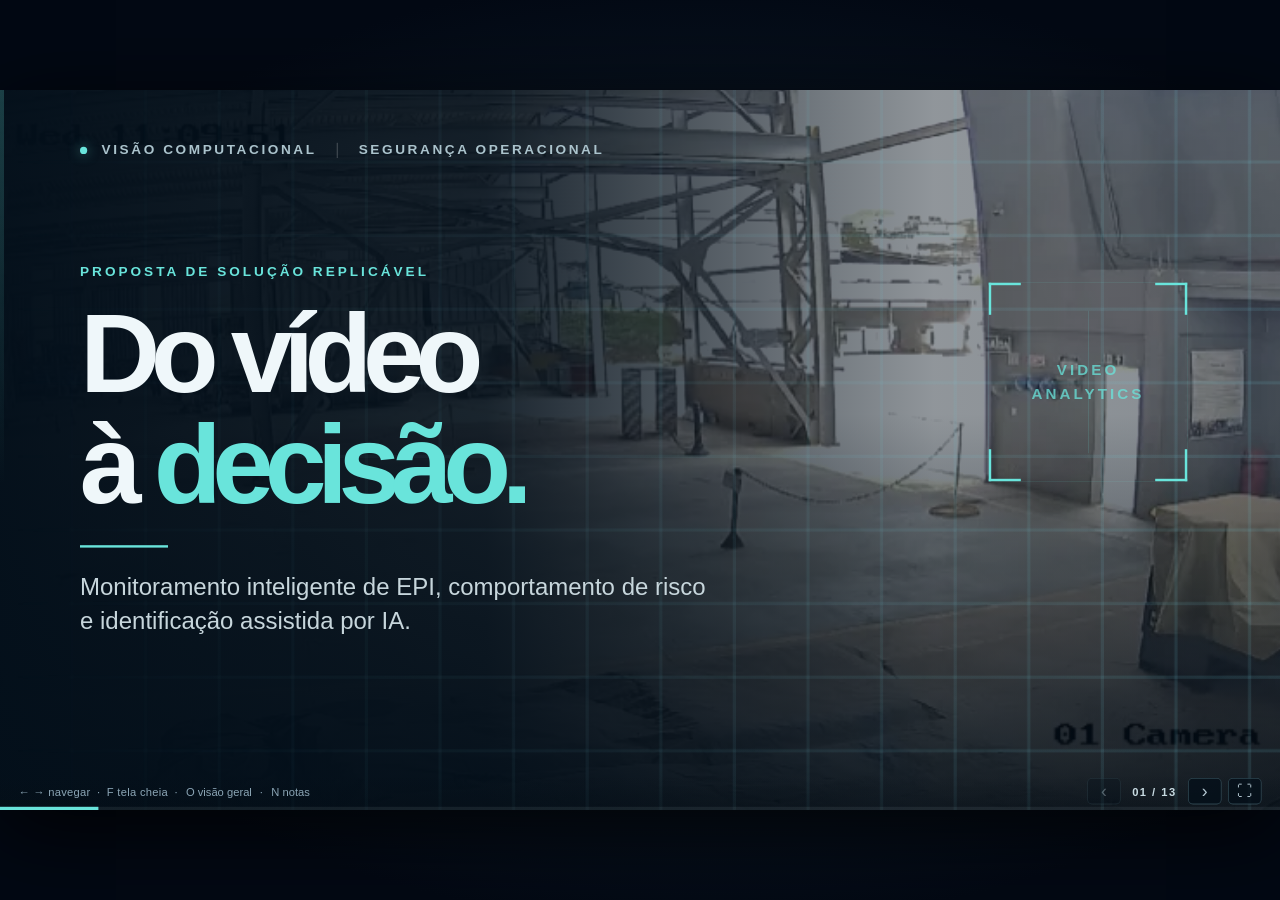
<file: ApresentacaoIAseguranca/index.html>
<!doctype html>
<html lang="pt-BR">
<head>
  <meta charset="utf-8">
  <meta name="viewport" content="width=device-width, initial-scale=1, viewport-fit=cover">
  <meta name="color-scheme" content="dark">
  <meta name="description" content="Apresentação offline para projetos de visão computacional em segurança industrial.">
  <title>Visão IA — Segurança operacional</title>
  <link rel="stylesheet" href="styles.css">
  <script src="script.js" defer></script>
</head>
<body>
  <main id="viewport" aria-label="Apresentação Visão IA">
    <div id="deck" class="deck">
        <section class="slide cover active" aria-roledescription="slide" aria-label="1 de 13: Do vídeo à decisão" data-title="Do vídeo à decisão" data-section="ABERTURA" data-notes="Abrir falando do objetivo: não vender uma câmera isolada, e sim uma solução capaz de transformar imagens em eventos que apoiem a segurança. Este caso foi usado como laboratório e ainda não é uma solução plenamente homologada.">
          <div class="cover-bg"><img class="cover-img" src="assets/ambiente-industrial.webp" alt="Área industrial monitorada por câmera" draggable="false"></div>
          <div class="cover-shade"></div>
          <div class="cover-grid"></div>
          <div class="cover-meta"><span class="tiny-dot"></span> VISÃO COMPUTACIONAL <span class="tiny-divider"></span> SEGURANÇA OPERACIONAL</div>
          <div class="cover-content">
            <div class="overline accent">PROPOSTA DE SOLUÇÃO REPLICÁVEL</div>
            <h1 class="cover-title">Do vídeo<br>à <em>decisão.</em></h1>
            <div class="cover-rule"></div>
            <p class="cover-sub">Monitoramento inteligente de EPI, comportamento de risco e identificação assistida por IA.</p>
          </div>
          <div class="cover-right">
            <div class="scan-square">
              <span></span><span></span><span></span><span></span>
              <div>VIDEO<br>ANALYTICS</div>
            </div>
          </div>
        </section>
        <section class="slide" aria-roledescription="slide" aria-label="2 de 13: O desafio" data-title="O desafio" data-section="CONTEXTO" data-notes="O problema não é ter pouco vídeo; é tirar valor dele. Enfatizar a diferença entre monitoramento passivo e fluxos verificáveis de eventos." hidden>
          <header class="slide-top"><span class="wordmark"><span class="mark"></span> VISION <span class="wordmark-lite">/ INTELLIGENCE</span></span><span class="chapter">OPORTUNIDADE</span></header>
          <div class="content-pad">
            <div class="eyebrow">01 / POR QUE ISTO É CRÍTICO?</div>
            <h2 class="big-heading">Uma câmera vê.<br><span class="muted">Um sistema precisa entender.</span></h2>
            <p class="lead narrow">No ambiente industrial, captar imagens é apenas o começo. O desafio está em transformar observações em registros úteis, verificáveis e acionáveis.</p>
            <div class="three-cards offset-top">
              <div class="feature">
                <span class="feature-index">01</span>
                <div class="feature-line"></div>
                <h3>Visibilidade</h3>
                <p>Identificar situações relevantes em áreas monitoradas.</p>
              </div>
              <div class="feature">
                <span class="feature-index">02</span>
                <div class="feature-line"></div>
                <h3>Contexto</h3>
                <p>Entender onde, quando e em quais condições um evento ocorreu.</p>
              </div>
              <div class="feature">
                <span class="feature-index">03</span>
                <div class="feature-line"></div>
                <h3>Resposta</h3>
                <p>Direcionar evidências para revisão, alerta e melhoria operacional.</p>
              </div>
            </div>
          </div>
          <footer class="slide-foot"><span>SEGURANÇA OPERACIONAL · MONITORAMENTO ORIENTADO POR EVENTOS</span></footer>
        </section>
        <section class="slide" aria-roledescription="slide" aria-label="3 de 13: Um caso real como ponto de partida" data-title="Um caso real como ponto de partida" data-section="BASE DO PROJETO" data-notes="Contextualizar: o equipamento e as capturas são reais, mas os resultados ainda não equivalem a uma validação industrial completa. Mostrar o ambiente amplo e a porta com alta incidência de luz." hidden>
          <header class="slide-top"><span class="wordmark"><span class="mark"></span> VISION <span class="wordmark-lite">/ INTELLIGENCE</span></span><span class="chapter">ESTUDO DE CASO</span></header>
          <div class="content-pad">
            <div class="eyebrow">02 / O QUE JÁ FOI REALIZADO?</div>
            <h2 class="big-heading">Da hipótese<br><span class="accent">à implantação em campo.</span></h2>
            <div class="case-layout">
              <div class="case-visual">
                <img class="w100" src="assets/galpao-do-piloto.webp" alt="Captura real do galpão industrial" draggable="false">
                <div class="image-caption"><span class="signal"></span> Ambiente industrial monitorado · 28 OUT 2026</div>
              </div>
              <div class="case-facts">
                <div class="case-fact">
                  <span>01</span>
                  <div>
                    <strong>Câmera com IA embarcada</strong>
                    <p>Hikvision DeepinView, testada em galpão industrial real.</p>
                  </div>
                </div>
                <div class="case-fact">
                  <span>02</span>
                  <div>
                    <strong>Funcionalidades observadas</strong>
                    <p>Eventos de capacete, uso de celular e captura/comparação facial.</p>
                  </div>
                </div>
              </div>
            </div>
          </div>
          <footer class="slide-foot"><span>IMAGENS DO PILOTO · CAPTURAS DE 28/10/2026</span></footer>
        </section>
        <section class="slide" aria-roledescription="slide" aria-label="4 de 13: Três capacidades demonstradas" data-title="Três capacidades demonstradas" data-section="VALIDAÇÃO" data-notes="Explicar três evidências observáveis, sem dizer que a precisão é alta nem que o fluxo de ponta a ponta foi entregue. A identificação facial exibe pontuações, mas é preciso validar erros e falsos positivos." hidden>
          <header class="slide-top"><span class="wordmark"><span class="mark"></span> VISION <span class="wordmark-lite">/ INTELLIGENCE</span></span><span class="chapter">CAPACIDADES</span></header>
          <div class="content-pad">
            <div class="eyebrow">03 / RESULTADOS</div>
            <h2 class="big-heading">Três sinais de que<br><span class="muted">a tecnologia funciona.</span></h2>
            <div class="proof-grid">
              <div class="proof-card">
                <div class="proof-image"><img src="assets/evento-capacete.webp" alt="Evento de ausência de capacete" draggable="false"></div>
                <div class="proof-body">
                  <div class="proof-num">01</div>
                  <h3>Detecção de capacete</h3>
                  <p>Eventos registrados.</p>
                </div>
              </div>
              <div class="proof-card">
                <div class="proof-image"><img src="assets/evento-celular.webp" alt="Evento de uso de telefone celular" draggable="false"></div>
                <div class="proof-body">
                  <div class="proof-num">02</div>
                  <h3>Uso de celular</h3>
                  <p>Detecção confirmada quando o aparelho está visível para a câmera.</p>
                </div>
              </div>
              <div class="proof-card">
                <div class="proof-image face-proof"><img src="assets/comparacao-facial.webp" alt="Painel de reconhecimento com dados anonimizados" draggable="false"></div>
                <div class="proof-body">
                  <div class="proof-num">03 <span class="status status-good">REGISTROS GERADOS</span></div>
                  <h3>Captura e comparação facial</h3>
                </div>
              </div>
            </div>
          </div>
          <footer class="slide-foot"><span>DETECÇÃO ≠ PRECISÃO VALIDADA</span></footer>
        </section>
        <section class="slide" aria-roledescription="slide" aria-label="5 de 13: Uso de celular: funciona dentro do campo visual" data-title="Uso de celular: funciona dentro do campo visual" data-section="COMPORTAMENTO" data-notes="Afirmar claramente: este teste foi confirmado pela equipe, inclusive a falha conhecida quando o aparelho está do lado não visível do rosto. Posicionamento e perspectiva importam." hidden>
          <header class="slide-top"><span class="wordmark"><span class="mark"></span> VISION <span class="wordmark-lite">/ INTELLIGENCE</span></span><span class="chapter">USO DE CELULAR</span></header>
          <div class="content-pad">
            <div class="eyebrow">04 / DETECÇÃO DE COMPORTAMENTO</div>
            <h2 class="mid-heading">Celular detectado.<br><span class="accent">Teste confirmado em campo.</span></h2>
            <div class="phone-layout">
              <div class="phone-visual">
                <img class="w100" src="assets/evento-celular.webp" alt="Teste de uso de celular confirmado" draggable="false">
                <div class="media-tag">EVENTO · USING MOBILE PHONE</div>
              </div>
            </div>
          </div>
          <footer class="slide-foot"><span>FUNCIONALIDADE COM TESTE PRÁTICO CONFIRMADO</span></footer>
        </section>
        <section class="slide" aria-roledescription="slide" aria-label="6 de 13: Reconhecimento facial exige imagem suficiente" data-title="Reconhecimento facial exige imagem suficiente" data-section="FACE" data-notes="Os registros e a comparação com base facial são visíveis. Deixar explícito que não existem dados de sensibilidade, especificidade, FAR/FRR ou precisão medidos. Dados pessoais são protegidos nos materiais demonstrativos." hidden>
          <header class="slide-top"><span class="wordmark"><span class="mark"></span> VISION <span class="wordmark-lite">/ INTELLIGENCE</span></span><span class="chapter">IDENTIFICAÇÃO ASSISTIDA</span></header>
          <div class="content-pad">
            <div class="eyebrow">05 / CAPTURA FACIAL</div>
            <h2 class="mid-heading">Identificar pessoas exige<br><span class="muted">mais do que localizar rostos.</span></h2>
            <div class="facial-layout">
              <div class="records-panel">
                <div class="panel-heading">REGISTROS GERADOS PELA CÂMERA <span>●</span></div>
                <img class="w100" src="assets/registros-faciais.webp" alt="Histórico de capturas faciais com rostos anonimizados" draggable="false">
                <div class="privacy-label">Dados faciais anonimizados nesta apresentação</div>
              </div>
              <div class="facial-copy">
                <div class="score-large">60–92<span>%</span></div>
                <div class="score-label">Faixa de pontuações exibidas em exemplos de comparação</div>
                <p class="score-note">PONTUAÇÕES OBSERVADAS NA INTERFACE · NÃO SÃO MÉTRICAS DE ACURÁCIA</p>
              </div>
            </div>
          </div>
        </section>
        <section class="slide" aria-roledescription="slide" aria-label="7 de 13: Do equipamento à solução" data-title="Do equipamento à solução" data-section="ARQUITETURA" data-notes="Esta é uma arquitetura de referência para novos projetos e ainda não foi completamente implementada neste caso. Não assegurar integração ISAPI/ONVIF para todo evento sem teste. O modelo próprio é opcional e entra se necessário." hidden>
          <header class="slide-top"><span class="wordmark"><span class="mark"></span> VISION <span class="wordmark-lite">/ INTELLIGENCE</span></span><span class="chapter">ARQUITETURA DE REFERÊNCIA</span></header>
          <div class="content-pad">
            <div class="eyebrow">06 / COMO UM PROJETO PODE EVOLUIR</div>
            <h2 class="mid-heading">Do sensor ao registro.<br><span class="muted">Sem depender apenas da tela da câmera.</span></h2>
            <div class="arch-flow">
              <div class="arch-node">
                <div class="arch-num">01 / ORIGEM</div>
                <div class="arch-icon">◉</div>
                <strong>Câmera inteligente</strong>
                <p>Vídeo e eventos de IA</p>
              </div>
              <div class="arch-arrow">→</div>
              <div class="arch-node">
                <div class="arch-num">02 / CONECTAR</div>
                <div class="arch-icon">⇄</div>
                <strong>Camada de integração</strong>
                <p>Recebimento e validação</p>
              </div>
              <div class="arch-arrow">→</div>
              <div class="arch-node">
                <div class="arch-num">03 / INTERPRETAR</div>
                <div class="arch-icon">◇</div>
                <strong>Correlação de eventos</strong>
                <p>Pessoa · tempo · local</p>
              </div>
              <div class="arch-arrow">→</div>
              <div class="arch-node">
                <div class="arch-num">04 / AGIR</div>
                <div class="arch-icon">▤</div>
                <strong>Gestão de ocorrências</strong>
                <p>Revisão · alertas · relatórios</p>
              </div>
            </div>
            <div class="arch-lower">
              <div class="arch-label">EVOLUÇÃO OPCIONAL</div>
              <div class="arch-optional"><strong>IA externa personalizada</strong><span>Modelos próprios podem complementar a IA embarcada quando os requisitos exigirem.</span></div>
              <div class="arch-guard">Integrações, protocolos e desempenho precisam ser validados para cada equipamento e ambiente.</div>
            </div>
          </div>
          <footer class="slide-foot"><span>ARQUITETURA PROPOSTA · NÃO IMPLANTADA INTEGRALMENTE NO PILOTO</span></footer>
        </section>
        <section class="slide" aria-roledescription="slide" aria-label="8 de 13: O evento vira um fluxo de trabalho" data-title="O evento vira um fluxo de trabalho" data-section="PRODUTO" data-notes="Dizer que o mockup é o produto proposto. O piloto comprovou a existência de eventos na interface da câmera, não esta plataforma. O software cria rastreabilidade e revisão humana antes de medidas." hidden>
          <header class="slide-top"><span class="wordmark"><span class="mark"></span> VISION <span class="wordmark-lite">/ INTELLIGENCE</span></span><span class="chapter">EXPERIÊNCIA PROPOSTA</span></header>
          <div class="content-pad">
            <div class="eyebrow">07 / EXPERIÊNCIA A SER DESENVOLVIDA</div>
            <h2 class="mid-heading">Da detecção<br><span class="accent">ao acompanhamento.</span></h2>
            <div class="app-shell">
              <div class="app-header"><span class="mini-mark"></span> CENTRAL DE EVENTOS <span class="demo-flag">CONCEITO ILUSTRATIVO</span><span class="app-faux-clock">VISÃO GERAL</span></div>
              <div class="app-stats">
                <div><span>01</span><strong>Receber</strong><small>Evento bruto</small></div>
                <div><span>02</span><strong>Verificar</strong><small>Contexto e evidência</small></div>
                <div><span>03</span><strong>Classificar</strong><small>Validação humana</small></div>
                <div><span>04</span><strong>Aprender</strong><small>Relatórios e ajustes</small></div>
              </div>
              <div class="sample-event subtle">
                <div class="sample-icon ok">✓</div>
                <div class="event-text">
                  <strong>Evento recebido · uso de celular</strong>
                  <p>Regra configurável · revisão conforme política da operação</p>
                </div>
                <div class="sample-chip neutral">REGISTRO DE EXEMPLO</div>
              </div>
            </div>
            <div class="app-caption">Modelo conceitual de interface. Não representa um software entregue ou um evento real.</div>
          </div>
          <footer class="slide-foot"><span>JORNADA DE PRODUTO · EXEMPLO NÃO OPERACIONAL</span></footer>
        </section>
        <section class="slide" aria-roledescription="slide" aria-label="9 de 13: Confiabilidade e governança" data-title="Confiabilidade e governança" data-section="RESPONSABILIDADE" data-notes="Biometria é dado sensível. Não expor nomes, CPF, faces em materiais comerciais. Exigir finalidade, base jurídica adequada, minimização, retenção e permissões. Revisão humana para decisões que afetem trabalhadores." hidden>
          <header class="slide-top"><span class="wordmark"><span class="mark"></span> VISION <span class="wordmark-lite">/ INTELLIGENCE</span></span><span class="chapter">CONFIANÇA</span></header>
          <div class="content-pad">
            <div class="eyebrow">08 / PRINCÍPIOS INEGOCIÁVEIS</div>
            <h2 class="big-heading">IA apoia decisões.<br><span class="muted">Não substitui verificação.</span></h2>
            <div class="govern-grid">
              <div class="govern-card">
                <div class="govern-icon">01</div>
                <h3>Revisão humana</h3>
                <p>Não atribuir infrações automaticamente com base em detecção incerta.</p>
              </div>
              <div class="govern-card">
                <div class="govern-icon">02</div>
                <h3>Rastreabilidade</h3>
                <p>Guardar contexto, horário, origem e evidências do evento.</p>
              </div>
              <div class="govern-card">
                <div class="govern-icon">03</div>
                <h3>Proteção de dados</h3>
                <p>Biometria e identificação demandam controles e avaliação sob a LGPD.</p>
              </div>
              <div class="govern-card">
                <div class="govern-icon">04</div>
                <h3>Teste contínuo</h3>
                <p>Medir falsos positivos, eventos perdidos e mudanças do ambiente.</p>
              </div>
            </div>
            <div class="govern-statement"><span class="signal"></span> Uma boa solução precisa ser tecnicamente viável, operacionalmente útil e responsável.</div>
          </div>
          <footer class="slide-foot"><span>GOVERNANÇA E SEGURANÇA DESDE O DESENHO DO PROJETO</span></footer>
        </section>
        <section class="slide" aria-roledescription="slide" aria-label="10 de 13: Como transformar o caso em novos projetos" data-title="Como transformar o caso em novos projetos" data-section="MÉTODO" data-notes="Apresentar como método repetível: partir de uma regra e uma área, definir o que caracteriza sucesso, testar e só depois dimensionar. Sem prometer prazos, quantidade de câmeras ou precisão antes de levantamento." hidden>
          <header class="slide-top"><span class="wordmark"><span class="mark"></span> VISION <span class="wordmark-lite">/ INTELLIGENCE</span></span><span class="chapter">ESTRATÉGIA DE IMPLANTAÇÃO</span></header>
          <div class="content-pad">
            <div class="eyebrow">09 / MODELO REPLICÁVEL</div>
            <h2 class="mid-heading">Começar pequeno.<br><span class="accent">Validar antes de escalar.</span></h2>
            <div class="roadmap">
              <div class="road-step">
                <div class="road-step-head">
                  <div class="phase">FASE 01</div>
                  <span class="road-id">01</span>
                </div>
                <h3>Diagnóstico</h3>
                <p>Mapear o ambiente, os riscos, as regras e o campo de visão.</p>
                <div class="road-deliver">Saída → escopo e critérios de teste</div>
              </div>
              <div class="road-step">
                <div class="road-step-head">
                  <div class="phase">FASE 02</div>
                  <span class="road-id">02</span>
                </div>
                <h3>Prova de conceito</h3>
                <p>Testar eventos reais, oclusões, iluminação e limites da IA.</p>
                <div class="road-deliver">Saída → resultados mensuráveis</div>
              </div>
              <div class="road-step">
                <div class="road-step-head">
                  <div class="phase">FASE 03</div>
                  <span class="road-id">03</span>
                </div>
                <h3>Integração e escala</h3>
                <p>Construir registros, alertas, indicadores e novas áreas monitoradas.</p>
                <div class="road-deliver">Saída → operação com governança</div>
              </div>
            </div>
            <div class="road-bottom"><span>1 CÂMERA</span><b>→</b><span>1 REGRA</span><b>→</b><span>1 ÁREA</span><b>→</b><span>1 CRITÉRIO MENSURÁVEL</span></div>
          </div>
          <footer class="slide-foot"><span>ESFORÇO E INFRAESTRUTURA DEFINIDOS APÓS DIAGNÓSTICO</span></footer>
        </section>
        <section class="slide" aria-roledescription="slide" aria-label="11 de 13: Mais possibilidades, o mesmo rigor" data-title="Mais possibilidades, o mesmo rigor" data-section="EXPANSÃO" data-notes="Diferenciar os testes confirmados no piloto das possibilidades futuras. Nunca vender detecção de óculos, luvas, áreas restritas ou análise comportamental avançada como função validada no equipamento atual." hidden>
          <header class="slide-top"><span class="wordmark"><span class="mark"></span> VISION <span class="wordmark-lite">/ INTELLIGENCE</span></span><span class="chapter">NOVAS FRENTES</span></header>
          <div class="content-pad">
            <div class="eyebrow">10 / OPORTUNIDADES DE EVOLUÇÃO</div>
            <h2 class="big-heading">Um método.<br><span class="muted">Diferentes aplicações.</span></h2>
            <div class="use-grid">
              <div class="use-card">
                <div class="use-glyph">⌁</div>
                <h3>EPIs</h3>
                <p>Capacete e outros itens relevantes para cada processo.</p>
                <span>CASO-BASE</span>
              </div>
              <div class="use-card">
                <div class="use-glyph">▢</div>
                <h3>Comportamentos</h3>
                <p>Uso de celular e regras específicas do ambiente.</p>
                <span>CASO-BASE</span>
              </div>
              <div class="use-card">
                <div class="use-glyph">◎</div>
                <h3>Acesso e presença</h3>
                <p>Verificação de áreas, rotas e circulação.</p>
                <span>OPORTUNIDADE</span>
              </div>
              <div class="use-card">
                <div class="use-glyph">▥</div>
                <h3>Inteligência operacional</h3>
                <p>Indicadores e histórico para orientar prevenção.</p>
                <span>OPORTUNIDADE</span>
              </div>
            </div>
            <div class="use-disclaimer">Aplicações adicionais dependem de requisitos, compatibilidade do hardware, validação técnica e avaliação de privacidade.</div>
          </div>
          <footer class="slide-foot"><span>POTENCIAIS CASOS DE USO · NÃO TODOS DEMONSTRADOS NO PILOTO</span></footer>
        </section>
        <section class="slide end" aria-roledescription="slide" aria-label="12 de 13: Próximo passo: descobrir onde a IA gera valor" data-title="Próximo passo: descobrir onde a IA gera valor" data-section="ENCERRAMENTO" data-notes="Encerrar com pergunta: quais são os riscos e situações que mais importam na operação do cliente? A partir daí discutir diagnóstico, prova de conceito e integração. Não apresentar como produto finalizado." hidden>
          <div class="end-bg"><img src="assets/ambiente-industrial.webp" alt="Ambiente industrial" draggable="false"></div>
          <div class="end-grad"></div>
          <div class="end-mark"><span class="mark"></span> VISION <span>/ INTELLIGENCE</span></div>
          <div class="end-content">
            <div class="overline accent">SEGURANÇA OPERACIONAL COM IA</div>
            <h1>Transformar<br>pixels em <em>prevenção.</em></h1>
            <div class="cover-rule"></div>
            <p>Um piloto real como base para soluções sob medida — com evidência, contexto e responsabilidade.</p>
            <div class="end-actions">
              <div><span>01</span> Entender o ambiente</div>
              <div><span>02</span> Definir a regra</div>
              <div><span>03</span> Validar a solução</div>
            </div>
          </div>
          <div class="end-footer">CONVERSA ABERTA <span class="long-arrow">→</span> Q&amp;A</div>
        </section>

        <section class="slide company-channels" aria-roledescription="slide" aria-label="13 de 13: Fale conosco" data-title="Fale conosco" data-section="CANAIS" data-notes="Informações originais do PDF de 14 páginas. Confirmar se endereço de email, links e telefone permanecem ativos. Encerrar aqui; dados de contato e identidade original." hidden>
          <header class="slide-top company-top">
            <div class="company-logo">
              <img src="assets/logo-ds-games.png" alt="DS Games &amp; Sistemas" draggable="false">
            </div>
            <span class="chapter">FALE CONOSCO</span>
          </header>
          <div class="content-pad">
            <div class="eyebrow">12 / NOS ENCONTRE</div>
            <h2 class="big-heading">O próximo passo <span class="accent">começa aqui.</span></h2>
            <div class="company-channels-layout">
              <div class="company-phone-photo">
                <img src="assets/celular.jpg" alt="Fotografia original de pessoa utilizando celular" draggable="false">
              </div>
              <div class="company-channels-list">
                <a class="company-channel" href="https://instagram.com/dsgamesof" rel="noopener noreferrer" target="_blank">
                  <span class="company-channel-icon" aria-hidden="true">IG</span>
                  <span class="company-channel-copy"><span class="company-channel-label">INSTAGRAM</span><strong>@dsgamesof</strong></span>
                  <span class="company-channel-arrow" aria-hidden="true">↗</span>
                </a>
                <a class="company-channel" href="https://www.linkedin.com/company/ds-games-sistemas/" rel="noopener noreferrer" target="_blank">
                  <span class="company-channel-icon" aria-hidden="true">in</span>
                  <span class="company-channel-copy"><span class="company-channel-label">LINKEDIN</span><strong>ds-games-sistemas</strong></span>
                  <span class="company-channel-arrow" aria-hidden="true">↗</span>
                </a>
                <a class="company-channel" href="mailto:contato@dsgamesesistemas.com.br">
                  <span class="company-channel-icon" aria-hidden="true">@</span>
                  <span class="company-channel-copy"><span class="company-channel-label">E-MAIL</span><strong>contato@dsgamesesistemas.com.br</strong></span>
                  <span class="company-channel-arrow" aria-hidden="true">↗</span>
                </a>
                <a class="company-channel" href="https://www.dsgamesesistemas.com.br/" rel="noopener noreferrer" target="_blank">
                  <span class="company-channel-icon" aria-hidden="true">www</span>
                  <span class="company-channel-copy"><span class="company-channel-label">SITE</span><strong>www.dsgamesesistemas.com.br</strong></span>
                  <span class="company-channel-arrow" aria-hidden="true">↗</span>
                </a>
                <a class="company-channel" href="https://wa.me/5527992026776" rel="noopener noreferrer" target="_blank">
                  <span class="company-channel-icon" aria-hidden="true">☎</span>
                  <span class="company-channel-copy"><span class="company-channel-label">WHATSAPP / TELEFONE</span><strong>+55 (27) 99202-6776</strong></span>
                  <span class="company-channel-arrow" aria-hidden="true">↗</span>
                </a>
              </div>
            </div>
          </div>
          <footer class="slide-foot"><span>DS GAMES &amp; SISTEMAS · FALE CONOSCO</span><span>SEGURANÇA OPERACIONAL COM IA</span></footer>
        </section>

      <div class="presenter-ui">
        <aside id="notes" aria-labelledby="notes-heading" hidden>
          <h2 id="notes-heading">Notas do apresentador</h2>
          <p id="notes-text"></p>
        </aside>

        <footer class="toolbar">
          <div class="shortcuts">
            <span class="keyboard-hint"><kbd>←</kbd> <kbd>→</kbd> navegar</span>
            <span class="shortcut-separator" aria-hidden="true">·</span>
            <span class="keyboard-hint"><kbd>F</kbd> tela cheia</span>
            <span class="shortcut-separator" aria-hidden="true">·</span>
            <button id="overview-toggle" type="button" aria-label="Abrir o índice de slides" aria-haspopup="dialog" aria-controls="overview" aria-keyshortcuts="O"><kbd aria-hidden="true">O</kbd> visão geral</button>
            <span class="shortcut-separator" aria-hidden="true">·</span>
            <button id="notes-toggle" type="button" aria-label="Notas do apresentador" aria-controls="notes" aria-expanded="false" aria-keyshortcuts="N"><kbd aria-hidden="true">N</kbd> notas</button>
          </div>
          <nav class="navigation" aria-label="Navegação de slides">
            <button id="prev" type="button" aria-label="Slide anterior" aria-disabled="true">‹</button>
            <div id="counter">01 / 13</div>
            <button id="next" type="button" aria-label="Próximo slide">›</button>
            <button id="full" type="button" aria-label="Modo de tela cheia" aria-pressed="false" aria-keyshortcuts="F"><span aria-hidden="true">⛶</span></button>
          </nav>
          <div id="progress-track" role="progressbar" aria-label="Progresso da apresentação" aria-valuemin="1" aria-valuemax="13" aria-valuenow="1">
            <div id="progress"></div>
          </div>
        </footer>
      </div>
    </div>
  </main>

  <div id="announcement" class="sr-only" role="status" aria-atomic="true"></div>

  <dialog id="overview" aria-labelledby="overview-title">
    <div class="overview-header">
      <h2 id="overview-title">Índice de slides</h2>
      <button id="overview-close" type="button" aria-label="Fechar o índice">×</button>
    </div>
    <div id="overview-grid"></div>
  </dialog>
</body>
</html>
</file>
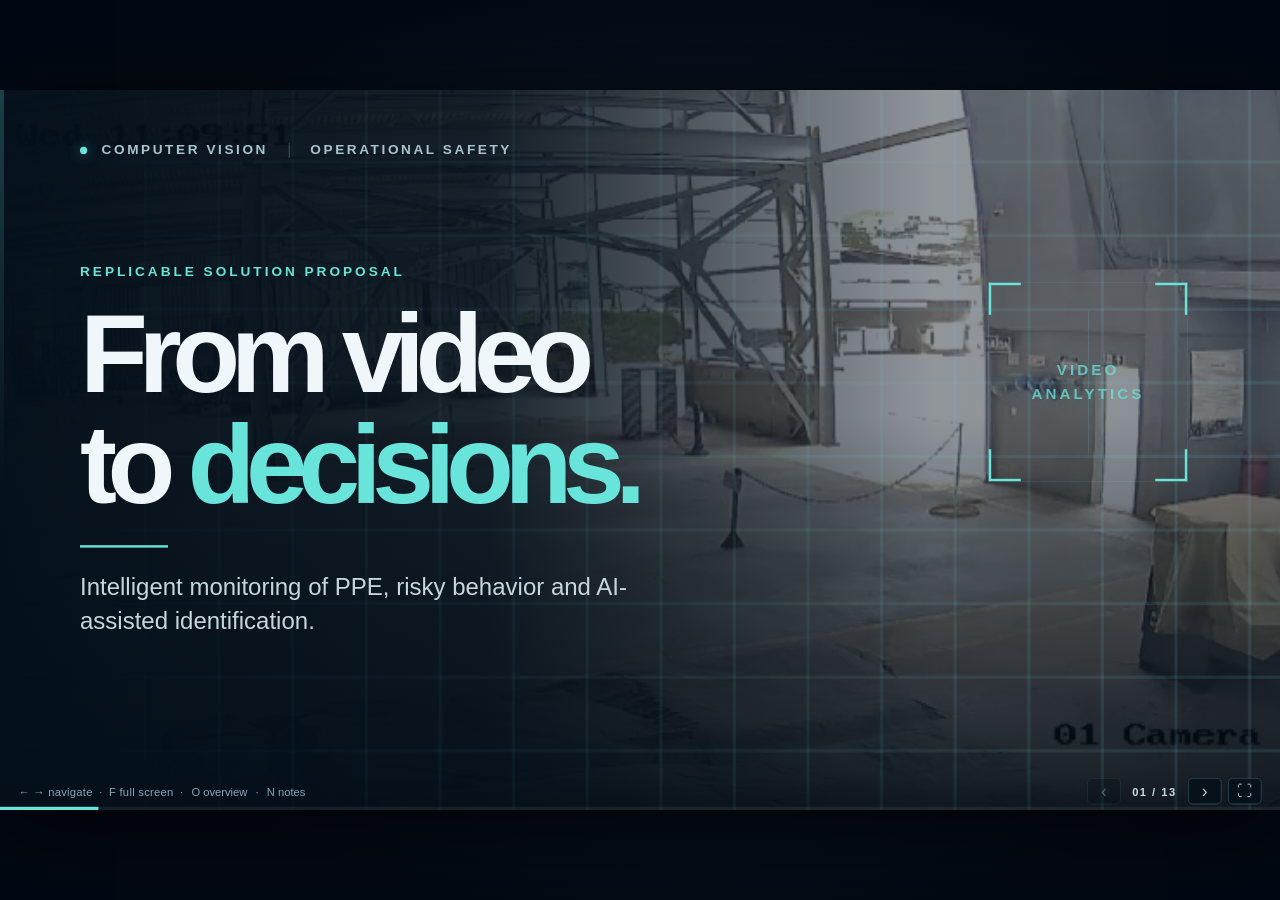
<file: ApresentacaoIAseguranca_English/index.html>
<!doctype html>
<html lang="en">
<head>
  <meta charset="utf-8">
  <meta name="viewport" content="width=device-width, initial-scale=1, viewport-fit=cover">
  <meta name="color-scheme" content="dark">
  <meta name="description" content="Offline presentation for computer vision projects in industrial safety.">
  <title>Vision AI — Operational Safety</title>
  <link rel="stylesheet" href="styles.css">
  <script src="script.js" defer></script>
</head>
<body>
  <main id="viewport" aria-label="Vision AI presentation">
    <div id="deck" class="deck">
        <section class="slide cover active" aria-roledescription="slide" aria-label="1 of 13: From video to decisions" data-title="From video to decisions" data-section="INTRODUCTION" data-notes="Open by explaining the objective. The offer is a solution that turns images into events supporting safety, beyond a standalone camera. This case served as a test bed and is still awaiting full validation.">
          <div class="cover-bg"><img class="cover-img" src="assets/ambiente-industrial.webp" alt="Industrial area monitored by a camera" draggable="false"></div>
          <div class="cover-shade"></div>
          <div class="cover-grid"></div>
          <div class="cover-meta"><span class="tiny-dot"></span> COMPUTER VISION <span class="tiny-divider"></span> OPERATIONAL SAFETY</div>
          <div class="cover-content">
            <div class="overline accent">REPLICABLE SOLUTION PROPOSAL</div>
            <h1 class="cover-title">From video<br>to <em>decisions.</em></h1>
            <div class="cover-rule"></div>
            <p class="cover-sub">Intelligent monitoring of PPE, risky behavior and AI-assisted identification.</p>
          </div>
          <div class="cover-right">
            <div class="scan-square">
              <span></span><span></span><span></span><span></span>
              <div>VIDEO<br>ANALYTICS</div>
            </div>
          </div>
        </section>
        <section class="slide" aria-roledescription="slide" aria-label="2 of 13: The challenge" data-title="The challenge" data-section="CONTEXT" data-notes="The challenge is extracting value from the available video. Emphasize the difference between passive monitoring and verifiable event workflows." hidden>
          <header class="slide-top"><span class="wordmark"><span class="mark"></span> VISION <span class="wordmark-lite">/ INTELLIGENCE</span></span><span class="chapter">OPPORTUNITY</span></header>
          <div class="content-pad">
            <div class="eyebrow">01 / WHY IS THIS CRITICAL?</div>
            <h2 class="big-heading">A camera sees.<br><span class="muted">A system needs to understand.</span></h2>
            <p class="lead narrow">In industrial settings, capturing images is just the beginning. The challenge is turning observations into useful, verifiable and actionable records.</p>
            <div class="three-cards offset-top">
              <div class="feature">
                <span class="feature-index">01</span>
                <div class="feature-line"></div>
                <h3>Visibility</h3>
                <p>Identify relevant situations in monitored areas.</p>
              </div>
              <div class="feature">
                <span class="feature-index">02</span>
                <div class="feature-line"></div>
                <h3>Context</h3>
                <p>Understand where, when and under what conditions an event occurred.</p>
              </div>
              <div class="feature">
                <span class="feature-index">03</span>
                <div class="feature-line"></div>
                <h3>Response</h3>
                <p>Route evidence for review, alerts and operational improvement.</p>
              </div>
            </div>
          </div>
          <footer class="slide-foot"><span>OPERATIONAL SAFETY · EVENT-DRIVEN MONITORING</span></footer>
        </section>
        <section class="slide" aria-roledescription="slide" aria-label="3 of 13: A real case as the starting point" data-title="A real case as the starting point" data-section="PROJECT FOUNDATION" data-notes="Explain the context. The equipment and captures are real, but the results still require full industrial validation. Show the large space and the doorway with strong incoming light." hidden>
          <header class="slide-top"><span class="wordmark"><span class="mark"></span> VISION <span class="wordmark-lite">/ INTELLIGENCE</span></span><span class="chapter">CASE STUDY</span></header>
          <div class="content-pad">
            <div class="eyebrow">02 / WHAT HAS BEEN DONE?</div>
            <h2 class="big-heading">From hypothesis<br><span class="accent">to field deployment.</span></h2>
            <div class="case-layout">
              <div class="case-visual">
                <img class="w100" src="assets/galpao-do-piloto.webp" alt="Actual capture of the industrial facility" draggable="false">
                <div class="image-caption"><span class="signal"></span> Monitored industrial facility · 28 OCT 2026</div>
              </div>
              <div class="case-facts">
                <div class="case-fact">
                  <span>01</span>
                  <div>
                    <strong>Camera with onboard AI</strong>
                    <p>Hikvision DeepinView, tested in a real industrial facility.</p>
                  </div>
                </div>
                <div class="case-fact">
                  <span>02</span>
                  <div>
                    <strong>Observed capabilities</strong>
                    <p>Hard hat events, mobile phone use and face capture/matching.</p>
                  </div>
                </div>
              </div>
            </div>
          </div>
          <footer class="slide-foot"><span>PILOT IMAGES · CAPTURED ON 28 OCT 2026</span></footer>
        </section>
        <section class="slide" aria-roledescription="slide" aria-label="4 of 13: Three demonstrated capabilities" data-title="Three demonstrated capabilities" data-section="VALIDATION" data-notes="Explain the three observable results. Avoid claiming high accuracy or delivery of a complete end-to-end workflow. Facial identification displays scores, but errors and false positives still need validation." hidden>
          <header class="slide-top"><span class="wordmark"><span class="mark"></span> VISION <span class="wordmark-lite">/ INTELLIGENCE</span></span><span class="chapter">CAPABILITIES</span></header>
          <div class="content-pad">
            <div class="eyebrow">03 / RESULTS</div>
            <h2 class="big-heading">Three signs that<br><span class="muted">the technology works.</span></h2>
            <div class="proof-grid">
              <div class="proof-card">
                <div class="proof-image"><img src="assets/evento-capacete.webp" alt="Missing hard hat event" draggable="false"></div>
                <div class="proof-body">
                  <div class="proof-num">01</div>
                  <h3>Hard hat detection</h3>
                  <p>Events recorded.</p>
                </div>
              </div>
              <div class="proof-card">
                <div class="proof-image"><img src="assets/evento-celular.webp" alt="Mobile phone use event" draggable="false"></div>
                <div class="proof-body">
                  <div class="proof-num">02</div>
                  <h3>Mobile phone use</h3>
                  <p>Detection confirmed when the phone is visible to the camera.</p>
                </div>
              </div>
              <div class="proof-card">
                <div class="proof-image face-proof"><img src="assets/comparacao-facial.webp" alt="Recognition panel with anonymized data" draggable="false"></div>
                <div class="proof-body">
                  <div class="proof-num">03 <span class="status status-good">RECORDS GENERATED</span></div>
                  <h3>Face capture and matching</h3>
                </div>
              </div>
            </div>
          </div>
          <footer class="slide-foot"><span>DETECTION ≠ VALIDATED ACCURACY</span></footer>
        </section>
        <section class="slide" aria-roledescription="slide" aria-label="5 of 13: Phone use detection within the field of view" data-title="Phone use detection within the field of view" data-section="BEHAVIOR" data-notes="State clearly that the team confirmed this test, including the known failure when the phone is on the side of the face hidden from the camera. Positioning and perspective matter." hidden>
          <header class="slide-top"><span class="wordmark"><span class="mark"></span> VISION <span class="wordmark-lite">/ INTELLIGENCE</span></span><span class="chapter">MOBILE PHONE USE</span></header>
          <div class="content-pad">
            <div class="eyebrow">04 / BEHAVIOR DETECTION</div>
            <h2 class="mid-heading">Mobile phone detected.<br><span class="accent">Confirmed in field testing.</span></h2>
            <div class="phone-layout">
              <div class="phone-visual">
                <img class="w100" src="assets/evento-celular.webp" alt="Confirmed mobile phone use test" draggable="false">
                <div class="media-tag">EVENT · USING MOBILE PHONE</div>
              </div>
            </div>
          </div>
          <footer class="slide-foot"><span>CAPABILITY CONFIRMED IN FIELD TESTING</span></footer>
        </section>
        <section class="slide" aria-roledescription="slide" aria-label="6 of 13: Facial recognition requires sufficient image detail" data-title="Facial recognition requires sufficient image detail" data-section="FACE" data-notes="The records and comparisons against the facial database are visible. Make clear that sensitivity, specificity, FAR/FRR and accuracy have not been measured. Personal data is protected in the demonstration materials." hidden>
          <header class="slide-top"><span class="wordmark"><span class="mark"></span> VISION <span class="wordmark-lite">/ INTELLIGENCE</span></span><span class="chapter">ASSISTED IDENTIFICATION</span></header>
          <div class="content-pad">
            <div class="eyebrow">05 / FACE CAPTURE</div>
            <h2 class="mid-heading">Identifying people requires<br><span class="muted">more than locating faces.</span></h2>
            <div class="facial-layout">
              <div class="records-panel">
                <div class="panel-heading">RECORDS GENERATED BY THE CAMERA <span>●</span></div>
                <img class="w100" src="assets/registros-faciais.webp" alt="Face capture history with anonymized faces" draggable="false">
                <div class="privacy-label">Facial data anonymized in this presentation</div>
              </div>
              <div class="facial-copy">
                <div class="score-large">60–92<span>%</span></div>
                <div class="score-label">Range of scores shown in sample matches</div>
                <p class="score-note">INTERFACE MATCH SCORES · NOT ACCURACY METRICS</p>
              </div>
            </div>
          </div>
        </section>
        <section class="slide" aria-roledescription="slide" aria-label="7 of 13: From equipment to a solution" data-title="From equipment to a solution" data-section="ARCHITECTURE" data-notes="This is a reference architecture for new projects and has not yet been fully implemented in this case. ISAPI/ONVIF integration for each event must be tested before it can be confirmed. A custom model is optional and is added when needed." hidden>
          <header class="slide-top"><span class="wordmark"><span class="mark"></span> VISION <span class="wordmark-lite">/ INTELLIGENCE</span></span><span class="chapter">REFERENCE ARCHITECTURE</span></header>
          <div class="content-pad">
            <div class="eyebrow">06 / HOW A PROJECT CAN EVOLVE</div>
            <h2 class="mid-heading">From sensor to record.<br><span class="muted">Beyond the camera interface.</span></h2>
            <div class="arch-flow">
              <div class="arch-node">
                <div class="arch-num">01 / SOURCE</div>
                <div class="arch-icon">◉</div>
                <strong>Smart camera</strong>
                <p>Video and AI events</p>
              </div>
              <div class="arch-arrow">→</div>
              <div class="arch-node">
                <div class="arch-num">02 / CONNECT</div>
                <div class="arch-icon">⇄</div>
                <strong>Integration layer</strong>
                <p>Receipt and validation</p>
              </div>
              <div class="arch-arrow">→</div>
              <div class="arch-node">
                <div class="arch-num">03 / INTERPRET</div>
                <div class="arch-icon">◇</div>
                <strong>Event correlation</strong>
                <p>Person · time · location</p>
              </div>
              <div class="arch-arrow">→</div>
              <div class="arch-node">
                <div class="arch-num">04 / ACT</div>
                <div class="arch-icon">▤</div>
                <strong>Incident management</strong>
                <p>Review · alerts · reports</p>
              </div>
            </div>
            <div class="arch-lower">
              <div class="arch-label">OPTIONAL EXTENSION</div>
              <div class="arch-optional"><strong>Custom external AI</strong><span>Custom models can complement onboard AI when requirements call for it.</span></div>
              <div class="arch-guard">Integrations, protocols and performance require validation for each device and environment.</div>
            </div>
          </div>
          <footer class="slide-foot"><span>PROPOSED ARCHITECTURE · NOT FULLY DEPLOYED IN THE PILOT</span></footer>
        </section>
        <section class="slide" aria-roledescription="slide" aria-label="8 of 13: An event becomes a workflow" data-title="An event becomes a workflow" data-section="PRODUCT" data-notes="Explain that the mockup shows the proposed product. The pilot confirmed events in the camera interface, while this platform remains a proposal. The software provides traceability and human review before action is taken." hidden>
          <header class="slide-top"><span class="wordmark"><span class="mark"></span> VISION <span class="wordmark-lite">/ INTELLIGENCE</span></span><span class="chapter">PROPOSED EXPERIENCE</span></header>
          <div class="content-pad">
            <div class="eyebrow">07 / EXPERIENCE TO BE DEVELOPED</div>
            <h2 class="mid-heading">From detection<br><span class="accent">to follow-up.</span></h2>
            <div class="app-shell">
              <div class="app-header"><span class="mini-mark"></span> EVENT CENTER <span class="demo-flag">ILLUSTRATIVE CONCEPT</span><span class="app-faux-clock">OVERVIEW</span></div>
              <div class="app-stats">
                <div><span>01</span><strong>Receive</strong><small>Raw event</small></div>
                <div><span>02</span><strong>Verify</strong><small>Context and evidence</small></div>
                <div><span>03</span><strong>Classify</strong><small>Human validation</small></div>
                <div><span>04</span><strong>Learn</strong><small>Reports and adjustments</small></div>
              </div>
              <div class="sample-event subtle">
                <div class="sample-icon ok">✓</div>
                <div class="event-text">
                  <strong>Event received · mobile phone use</strong>
                  <p>Configurable rule · review under operational policy</p>
                </div>
                <div class="sample-chip neutral">SAMPLE RECORD</div>
              </div>
            </div>
            <div class="app-caption">Conceptual interface. It represents neither delivered software nor an actual event.</div>
          </div>
          <footer class="slide-foot"><span>PRODUCT WORKFLOW · NON-OPERATIONAL EXAMPLE</span></footer>
        </section>
        <section class="slide" aria-roledescription="slide" aria-label="9 of 13: Reliability and governance" data-title="Reliability and governance" data-section="RESPONSIBILITY" data-notes="Biometric information is sensitive data. Keep names, Brazilian taxpayer IDs (CPF) and faces out of commercial materials. Require a defined purpose, an appropriate legal basis, data minimization, retention rules and access permissions. Use human review for decisions affecting workers." hidden>
          <header class="slide-top"><span class="wordmark"><span class="mark"></span> VISION <span class="wordmark-lite">/ INTELLIGENCE</span></span><span class="chapter">TRUST</span></header>
          <div class="content-pad">
            <div class="eyebrow">08 / NON-NEGOTIABLE PRINCIPLES</div>
            <h2 class="big-heading">AI supports decisions.<br><span class="muted">Verification is still required.</span></h2>
            <div class="govern-grid">
              <div class="govern-card">
                <div class="govern-icon">01</div>
                <h3>Human review</h3>
                <p>Avoid assigning violations automatically based on uncertain detection.</p>
              </div>
              <div class="govern-card">
                <div class="govern-icon">02</div>
                <h3>Traceability</h3>
                <p>Retain event context, time, source and evidence.</p>
              </div>
              <div class="govern-card">
                <div class="govern-icon">03</div>
                <h3>Data protection</h3>
                <p>Biometrics and identification require controls and review under the LGPD.</p>
              </div>
              <div class="govern-card">
                <div class="govern-icon">04</div>
                <h3>Ongoing testing</h3>
                <p>Measure false positives, missed events and changes in the environment.</p>
              </div>
            </div>
            <div class="govern-statement"><span class="signal"></span> A sound solution must be technically feasible, operationally useful and responsible.</div>
          </div>
          <footer class="slide-foot"><span>GOVERNANCE AND SAFETY BY DESIGN</span></footer>
        </section>
        <section class="slide" aria-roledescription="slide" aria-label="10 of 13: Applying the case to new projects" data-title="Applying the case to new projects" data-section="METHOD" data-notes="Present a repeatable method. Start with one rule and one area, define success, test and then size the solution. Establish timelines, camera counts and accuracy expectations after the site assessment." hidden>
          <header class="slide-top"><span class="wordmark"><span class="mark"></span> VISION <span class="wordmark-lite">/ INTELLIGENCE</span></span><span class="chapter">DEPLOYMENT STRATEGY</span></header>
          <div class="content-pad">
            <div class="eyebrow">09 / REPLICABLE MODEL</div>
            <h2 class="mid-heading">Start small.<br><span class="accent">Validate before scaling.</span></h2>
            <div class="roadmap">
              <div class="road-step">
                <div class="road-step-head">
                  <div class="phase">PHASE 01</div>
                  <span class="road-id">01</span>
                </div>
                <h3>Assessment</h3>
                <p>Map the environment, risks, rules and field of view.</p>
                <div class="road-deliver">Output → scope and test criteria</div>
              </div>
              <div class="road-step">
                <div class="road-step-head">
                  <div class="phase">PHASE 02</div>
                  <span class="road-id">02</span>
                </div>
                <h3>Proof of concept</h3>
                <p>Test real events, occlusions, lighting and AI limitations.</p>
                <div class="road-deliver">Output → measurable results</div>
              </div>
              <div class="road-step">
                <div class="road-step-head">
                  <div class="phase">PHASE 03</div>
                  <span class="road-id">03</span>
                </div>
                <h3>Integration and scale</h3>
                <p>Build records, alerts and metrics, and extend coverage to new areas.</p>
                <div class="road-deliver">Output → governed operations</div>
              </div>
            </div>
            <div class="road-bottom"><span>1 CAMERA</span><b>→</b><span>1 RULE</span><b>→</b><span>1 AREA</span><b>→</b><span>1 MEASURABLE CRITERION</span></div>
          </div>
          <footer class="slide-foot"><span>EFFORT AND INFRASTRUCTURE DEFINED AFTER ASSESSMENT</span></footer>
        </section>
        <section class="slide" aria-roledescription="slide" aria-label="11 of 13: More possibilities, the same rigor" data-title="More possibilities, the same rigor" data-section="EXPANSION" data-notes="Distinguish the tests confirmed in the pilot from future possibilities. Detection of safety glasses, gloves, restricted areas and advanced behavior analysis must not be sold as validated capabilities of the current equipment." hidden>
          <header class="slide-top"><span class="wordmark"><span class="mark"></span> VISION <span class="wordmark-lite">/ INTELLIGENCE</span></span><span class="chapter">NEW APPLICATIONS</span></header>
          <div class="content-pad">
            <div class="eyebrow">10 / OPPORTUNITIES FOR GROWTH</div>
            <h2 class="big-heading">One method.<br><span class="muted">Different applications.</span></h2>
            <div class="use-grid">
              <div class="use-card">
                <div class="use-glyph">⌁</div>
                <h3>PPE</h3>
                <p>Hard hats and other equipment relevant to each process.</p>
                <span>CASE STUDY</span>
              </div>
              <div class="use-card">
                <div class="use-glyph">▢</div>
                <h3>Behaviors</h3>
                <p>Mobile phone use and rules specific to the environment.</p>
                <span>CASE STUDY</span>
              </div>
              <div class="use-card">
                <div class="use-glyph">◎</div>
                <h3>Access and presence</h3>
                <p>Monitoring areas, routes and movement.</p>
                <span>OPPORTUNITY</span>
              </div>
              <div class="use-card">
                <div class="use-glyph">▥</div>
                <h3>Operational intelligence</h3>
                <p>Metrics and historical records to guide prevention.</p>
                <span>OPPORTUNITY</span>
              </div>
            </div>
            <div class="use-disclaimer">Additional applications depend on requirements, hardware compatibility, technical validation and privacy assessment.</div>
          </div>
          <footer class="slide-foot"><span>POTENTIAL USE CASES · NOT ALL DEMONSTRATED IN THE PILOT</span></footer>
        </section>
        <section class="slide end" aria-roledescription="slide" aria-label="12 of 13: Next step: identify where AI adds value" data-title="Next step: identify where AI adds value" data-section="CLOSING" data-notes="Close by asking which risks and situations matter most in the customer&#x27;s operation. Use the answer to discuss assessment, proof of concept and integration. Avoid presenting it as a finished product." hidden>
          <div class="end-bg"><img src="assets/ambiente-industrial.webp" alt="Industrial environment" draggable="false"></div>
          <div class="end-grad"></div>
          <div class="end-mark"><span class="mark"></span> VISION <span>/ INTELLIGENCE</span></div>
          <div class="end-content">
            <div class="overline accent">AI FOR OPERATIONAL SAFETY</div>
            <h1>Turning<br>pixels into <em>prevention.</em></h1>
            <div class="cover-rule"></div>
            <p>A real-world pilot as the basis for tailored solutions, with evidence, context and responsibility.</p>
            <div class="end-actions">
              <div><span>01</span> Understand the environment</div>
              <div><span>02</span> Define the rule</div>
              <div><span>03</span> Validate the solution</div>
            </div>
          </div>
          <div class="end-footer">OPEN DISCUSSION <span class="long-arrow">→</span> Q&amp;A</div>
        </section>

        <section class="slide company-channels" aria-roledescription="slide" aria-label="13 of 13: Contact us" data-title="Contact us" data-section="CHANNELS" data-notes="Original information from the 14-page PDF. Confirm that the email address, links and phone number are still active. Close here with the original contact details and brand identity." hidden>
          <header class="slide-top company-top">
            <div class="company-logo">
              <img src="assets/logo-ds-games.png" alt="DS Games &amp; Sistemas" draggable="false">
            </div>
            <span class="chapter">CONTACT US</span>
          </header>
          <div class="content-pad">
            <div class="eyebrow">12 / FIND US</div>
            <h2 class="big-heading">The next step <span class="accent">starts here.</span></h2>
            <div class="company-channels-layout">
              <div class="company-phone-photo">
                <img src="assets/celular.jpg" alt="Original photograph of a person using a mobile phone" draggable="false">
              </div>
              <div class="company-channels-list">
                <a class="company-channel" href="https://instagram.com/dsgamesof" rel="noopener noreferrer" target="_blank">
                  <span class="company-channel-icon" aria-hidden="true">IG</span>
                  <span class="company-channel-copy"><span class="company-channel-label">INSTAGRAM</span><strong>@dsgamesof</strong></span>
                  <span class="company-channel-arrow" aria-hidden="true">↗</span>
                </a>
                <a class="company-channel" href="https://www.linkedin.com/company/ds-games-sistemas/" rel="noopener noreferrer" target="_blank">
                  <span class="company-channel-icon" aria-hidden="true">in</span>
                  <span class="company-channel-copy"><span class="company-channel-label">LINKEDIN</span><strong>ds-games-sistemas</strong></span>
                  <span class="company-channel-arrow" aria-hidden="true">↗</span>
                </a>
                <a class="company-channel" href="mailto:contato@dsgamesesistemas.com.br">
                  <span class="company-channel-icon" aria-hidden="true">@</span>
                  <span class="company-channel-copy"><span class="company-channel-label">EMAIL</span><strong>contato@dsgamesesistemas.com.br</strong></span>
                  <span class="company-channel-arrow" aria-hidden="true">↗</span>
                </a>
                <a class="company-channel" href="https://www.dsgamesesistemas.com.br/" rel="noopener noreferrer" target="_blank">
                  <span class="company-channel-icon" aria-hidden="true">www</span>
                  <span class="company-channel-copy"><span class="company-channel-label">WEBSITE</span><strong>www.dsgamesesistemas.com.br</strong></span>
                  <span class="company-channel-arrow" aria-hidden="true">↗</span>
                </a>
                <a class="company-channel" href="https://wa.me/5527992026776" rel="noopener noreferrer" target="_blank">
                  <span class="company-channel-icon" aria-hidden="true">☎</span>
                  <span class="company-channel-copy"><span class="company-channel-label">WHATSAPP / PHONE</span><strong>+55 (27) 99202-6776</strong></span>
                  <span class="company-channel-arrow" aria-hidden="true">↗</span>
                </a>
              </div>
            </div>
          </div>
          <footer class="slide-foot"><span>DS GAMES &amp; SISTEMAS · CONTACT US</span><span>AI FOR OPERATIONAL SAFETY</span></footer>
        </section>

      <div class="presenter-ui">
        <aside id="notes" aria-labelledby="notes-heading" hidden>
          <h2 id="notes-heading">Presenter notes</h2>
          <p id="notes-text"></p>
        </aside>

        <footer class="toolbar">
          <div class="shortcuts">
            <span class="keyboard-hint"><kbd>←</kbd> <kbd>→</kbd> navigate</span>
            <span class="shortcut-separator" aria-hidden="true">·</span>
            <span class="keyboard-hint"><kbd>F</kbd> full screen</span>
            <span class="shortcut-separator" aria-hidden="true">·</span>
            <button id="overview-toggle" type="button" aria-label="Open the slide overview" aria-haspopup="dialog" aria-controls="overview" aria-keyshortcuts="O"><kbd aria-hidden="true">O</kbd> overview</button>
            <span class="shortcut-separator" aria-hidden="true">·</span>
            <button id="notes-toggle" type="button" aria-label="Presenter notes" aria-controls="notes" aria-expanded="false" aria-keyshortcuts="N"><kbd aria-hidden="true">N</kbd> notes</button>
          </div>
          <nav class="navigation" aria-label="Slide navigation">
            <button id="prev" type="button" aria-label="Previous slide" aria-disabled="true">‹</button>
            <div id="counter">01 / 13</div>
            <button id="next" type="button" aria-label="Next slide">›</button>
            <button id="full" type="button" aria-label="Full screen mode" aria-pressed="false" aria-keyshortcuts="F"><span aria-hidden="true">⛶</span></button>
          </nav>
          <div id="progress-track" role="progressbar" aria-label="Presentation progress" aria-valuemin="1" aria-valuemax="13" aria-valuenow="1">
            <div id="progress"></div>
          </div>
        </footer>
      </div>
    </div>
  </main>

  <div id="announcement" class="sr-only" role="status" aria-atomic="true"></div>

  <dialog id="overview" aria-labelledby="overview-title">
    <div class="overview-header">
      <h2 id="overview-title">Slide overview</h2>
      <button id="overview-close" type="button" aria-label="Close the overview">×</button>
    </div>
    <div id="overview-grid"></div>
  </dialog>
</body>
</html>
</file>
<file: ApresentacaoIAseguranca/styles.css>
:root {
  color-scheme: dark;
  --shell: #081824;
  --shell-line: #253c49;
  --background: #07131d;
  --surface-deep: #122a39;
  --text: #eff7fa;
  --muted: #93a9b8;
  --subtle: #8ba5b5;
  --accent: #69e4db;
  --warm: #feb978;
  --line: #284553;
  --border: rgba(190, 225, 231, .16);
  --pad: 95px;
  font-family: Inter, 'Segoe UI', Aptos, Arial, sans-serif;
}

*, *::before, *::after { box-sizing: border-box; }
[hidden] { display: none !important; }
html, body { margin: 0; height: 100%; }
body {
  display: flex;
  flex-direction: column;
  overflow: hidden;
  background: var(--background);
  color: var(--text);
}

button { font: inherit; color: inherit; cursor: pointer; }
button:focus-visible {
  outline: 2px solid var(--accent);
  outline-offset: 3px;
}

.sr-only {
  position: absolute;
  width: 1px;
  height: 1px;
  padding: 0;
  overflow: hidden;
  clip-path: inset(50%);
  white-space: nowrap;
}

/* Moldura e navegação */
#viewport {
  position: relative;
  min-height: 0;
  flex: 1 1 auto;
  overflow: hidden;
  background: radial-gradient(ellipse at 55% 50%, #122635, #020813 75%);
  touch-action: pan-y pinch-zoom;
}

.deck {
  position: absolute;
  top: 50%;
  left: 50%;
  width: 1600px;
  height: 900px;
  overflow: hidden;
  transform: translate(-50%, -50%) scale(var(--slide-scale, 1));
  background: var(--background);
  box-shadow: 0 25px 95px #000c;
}

.presenter-ui {
  position: absolute;
  z-index: 2;
  inset: auto 0 0;
}

.toolbar {
  position: relative;
  display: flex;
  align-items: center;
  justify-content: space-between;
  gap: 12px;
  padding: 4px 23px 7px;
  background: linear-gradient(0deg, #050d144d, transparent);
}

.shortcuts, .navigation { display: flex; align-items: center; gap: 8px; }
.shortcuts { color: var(--subtle); letter-spacing: .025em; font-size: 14px; white-space: nowrap; }
.shortcuts kbd { font: inherit; }
.shortcuts button {
  min-height: 33px;
  padding: 0 2px;
  border: 0;
  border-radius: 3px;
  background: transparent;
}

.shortcuts button:hover, .shortcuts button[aria-expanded='true'] { color: var(--accent); }
.navigation button {
  display: grid;
  place-items: center;
  width: 42px;
  height: 33px;
  padding: 0;
  border: 1px solid rgba(146, 205, 218, .28);
  border-radius: 6px;
  background: #04101acc;
  color: #b5c9d3;
  font-size: 22px;
  line-height: 1;
}

.navigation button:hover, .navigation button[aria-pressed='true'] { border-color: var(--accent); color: var(--accent); }
.navigation button[aria-disabled='true'] { opacity: .38; cursor: default; }
.navigation button[aria-disabled='true']:hover { border-color: var(--shell-line); color: var(--text); }
#full { font-size: 19px; }
#counter { min-width: 68px; text-align: center; color: #c8dbe2; font-size: 14px; font-weight: 750; letter-spacing: .13em; font-variant-numeric: tabular-nums; }
#progress-track { position: absolute; inset: auto 0 0; height: 4px; background: #c9e4e714; }
#progress { width: calc(100% / 13); height: 100%; background: var(--accent); transition: width .2s ease; }

#notes {
  width: min(calc(100% - 48px), 970px);
  max-height: 185px;
  overflow: auto;
  margin: 0 auto 15px;
  padding: 18px 24px;
  border: 1px solid #69e4db73;
  border-radius: 12px;
  background: #030f17f5;
  box-shadow: 0 20px 50px #0006;
}

#notes h2 { margin: 0 0 7px; font-size: 14px; color: var(--accent); }
#notes p { margin: 0; color: #dceaf0; font-size: 18px; line-height: 1.5; }

#overview {
  width: min(94vw, 1160px);
  max-height: 88dvh;
  padding: clamp(16px, 4vw, 36px);
  border: 1px solid var(--line);
  border-radius: 16px;
  background: var(--shell);
  color: var(--text);
  box-shadow: 0 30px 100px #000a;
}

#overview::backdrop { background: #03090edb; }
.overview-header { display: flex; align-items: center; justify-content: space-between; gap: 16px; margin-bottom: 20px; }
.overview-header h2 { margin: 0; font-size: clamp(19px, 3vw, 29px); letter-spacing: -.03em; }
#overview-close {
  flex: none;
  min-width: 40px;
  min-height: 40px;
  border: 1px solid var(--shell-line);
  border-radius: 7px;
  background: transparent;
  color: var(--muted);
  font-size: 20px;
}
#overview-close:hover { background: var(--surface-deep); color: var(--accent); }
#overview-grid { display: grid; grid-template-columns: repeat(4, 1fr); gap: 12px; }
.overview-item {
  display: grid;
  align-content: center;
  gap: 8px;
  min-height: 92px;
  padding: 13px 15px;
  text-align: left;
  border: 1px solid var(--shell-line);
  border-radius: 8px;
  background: var(--surface-deep);
}

.overview-item span { color: var(--subtle); font-size: 12px; letter-spacing: .12em; }
.overview-item strong { font-size: 16px; line-height: 1.25; }
.overview-item:hover, .overview-item[aria-current='true'] { border-color: var(--accent); }
.overview-item[aria-current='true'] span { color: var(--accent); }

.slide {
  position: absolute;
  inset: 0;
  isolation: isolate;
  overflow: hidden;
  background: var(--background);
}

/* Tipografia e áreas comuns dos slides */

.slide:not(.cover):not(.end)::before {
  content: "";
  pointer-events: none;
  position: absolute;
  inset: 0;
  background-image: linear-gradient(rgba(143,199,214,.025) 1px,transparent 1px),linear-gradient(90deg,rgba(143,199,214,.025) 1px,transparent 1px);
  background-size: 80px 80px;
  opacity: .55;
}

.slide::after {
  content: "";
  position: absolute;
  left: 0;
  top: 0;
  width: 5px;
  height: 100%;
  background: linear-gradient(180deg,var(--accent),transparent 55%);
  opacity: .22;
  pointer-events: none;
}

.slide-top {
  position: absolute;
  left: var(--pad);
  right: var(--pad);
  top: 52px;
  display: flex;
  align-items: center;
  justify-content: space-between;
  z-index: 3;
  gap: 20px;
}

.wordmark {
  font-size: 21px;
  font-weight: 850;
  letter-spacing: .19em;
  display: flex;
  align-items: center;
  gap: 15px;
}

.mark, .mini-mark {
  width: 23px;
  height: 23px;
  border: 4px solid var(--accent);
  display: inline-block;
  border-right-color: transparent;
  border-radius: 50%;
  transform: rotate(-30deg);
  flex: none;
}

.wordmark-lite {
  font-weight: 400;
  letter-spacing: .12em;
  color: #7595a5;
  font-size: 16px;
  margin-left: 5px;
}

.chapter { color: #859fb0; font-size: 15px; letter-spacing: .2em; font-weight: 750; }

.slide-foot {
  position: absolute;
  left: var(--pad);
  right: var(--pad);
  bottom: 44px;
  display: flex;
  justify-content: space-between;
  align-items: center;
  color: #6f8b9d;
  font-size: 14px;
  letter-spacing: .125em;
  font-weight: 700;
  z-index: 3;
  gap: 24px;
}

.slide-foot::before {
  content: "";
  position: absolute;
  bottom: 27px;
  left: 0;
  right: 0;
  height: 1px;
  background: rgba(255,255,255,.09);
}

.content-pad { position: relative; padding: 150px var(--pad) 90px; z-index: 2; height: 100%; }

.eyebrow, .overline { letter-spacing: .22em; font-size: 17px; font-weight: 850; color: #a1b8c4; }

.accent { color: var(--accent) !important; }

.muted { color: #88a1b1; }

.big-heading {
  font-size: 79px;
  line-height: 1.1;
  letter-spacing: -.057em;
  margin: 28px 0 19px;
  font-weight: 780;
}

.mid-heading {
  font-size: 69px;
  line-height: 1.08;
  letter-spacing: -.052em;
  margin: 24px 0 26px;
  font-weight: 790;
}

.lead { font-size: 27px; line-height: 1.47; color: #abc0cd; }

.narrow { max-width: 1000px; }

.three-cards { display: grid; grid-template-columns: repeat(3,1fr); gap: 19px; }

.offset-top { margin-top: 60px; }

.feature {
  height: 210px;
  border: 1px solid var(--border);
  border-radius: 10px;
  background: linear-gradient(160deg,rgba(33,65,79,.38),rgba(13,33,45,.45));
  padding: 27px 30px;
  position: relative;
  overflow: hidden;
}

.feature-index { font-size: 15px; color: var(--accent); font-weight: 800; letter-spacing: .15em; }

.feature-line {
  position: absolute;
  right: 0;
  top: 0;
  width: 86px;
  height: 2px;
  background: var(--accent);
}

.feature h3 { font-size: 31px; letter-spacing: -.03em; margin: 26px 0 8px; }

.feature p { font-size: 20px; line-height: 1.4; color: #a6bbc6; margin: 0; max-width: 330px; }

.w100 { width: 100%; height: 100%; object-fit: cover; display: block; }

.signal, .tiny-dot {
  display: inline-block;
  width: 9px;
  height: 9px;
  background: var(--accent);
  border-radius: 50%;
  box-shadow: 0 0 15px rgba(105,228,219,.5);
  margin-right: 10px;
  flex: none;
}

.tiny-divider {
  display: inline-block;
  height: 19px;
  width: 1px;
  background: rgba(255,255,255,.3);
  margin: 0 18px;
  vertical-align: middle;
}

/* Abertura */

.cover-bg, .cover-shade, .cover-grid { position: absolute; inset: 0; }

.cover-bg img {
  height: 100%;
  width: 100%;
  object-fit: cover;
  filter: saturate(.65) contrast(1.08);
  transform: scale(1.04);
}

.cover-shade {
  background: linear-gradient(90deg,rgba(3,15,26,.99) 0%,rgba(3,15,26,.91) 38%,rgba(3,15,26,.44) 73%,rgba(3,15,26,.48)),linear-gradient(0deg,rgba(3,11,19,.85),transparent 55%);
}

.cover-grid {
  background-image: linear-gradient(transparent 95%,rgba(114,206,221,.13) 96%),linear-gradient(90deg,transparent 95%,rgba(114,206,221,.13) 96%);
  background-size: 92px 92px;
  mask-image: linear-gradient(90deg,transparent,black);
}

.cover-meta {
  position: absolute;
  left: 100px;
  top: 65px;
  font-size: 17px;
  letter-spacing: .19em;
  color: #abc3cc;
  font-weight: 800;
}

.cover-content { position: absolute; left: 100px; top: 218px; width: 940px; }

.cover-title {
  font-weight: 820;
  font-size: 139px;
  letter-spacing: -.085em;
  line-height: .99;
  margin: 23px 0 33px;
}

.cover-title em, .end-content h1 em { font-style: normal; color: var(--accent); }

.cover-rule { height: 3px; width: 110px; background: var(--accent); margin: 25px 0; }

.cover-sub { font-size: 30px; line-height: 1.42; color: #c7d6dc; width: 790px; margin-top: 28px; }

.cover-right { position: absolute; right: 115px; top: 240px; }

.scan-square {
  height: 250px;
  width: 250px;
  position: relative;
  border: 1px solid rgba(105,228,219,.1);
  display: flex;
  align-items: center;
  justify-content: center;
  color: rgba(105,228,219,.75);
  font-size: 19px;
  letter-spacing: .2em;
  text-align: center;
  line-height: 1.6;
  font-weight: 800;
}

.scan-square:after {
  content: "";
  position: absolute;
  top: 35px;
  bottom: 35px;
  width: 1px;
  background: rgba(105,228,219,.18);
  left: 50%;
  animation: scan 5s infinite alternate ease-in-out;
}

.scan-square span { position: absolute; width: 40px; height: 40px; border: 3px solid var(--accent); }

.scan-square span:nth-child(1) { left: 0; top: 0; border-right: 0; border-bottom: 0; }

.scan-square span:nth-child(2) { right: 0; top: 0; border-left: 0; border-bottom: 0; }

.scan-square span:nth-child(3) { left: 0; bottom: 0; border-right: 0; border-top: 0; }

.scan-square span:nth-child(4) { right: 0; bottom: 0; border-left: 0; border-top: 0; }

@keyframes scan {
  from { transform: translateX(-60px); }
  to { transform: translateX(60px); }
}

/* Estudo de caso */

.case-layout {
  display: grid;
  grid-template-columns: 1.25fr .75fr;
  gap: 50px;
  margin-top: 35px;
  height: 390px;
}

.case-visual {
  border-radius: 10px;
  overflow: hidden;
  position: relative;
  border: 1px solid var(--border);
  background: #18303e;
}

.case-visual img { object-fit: cover; filter: saturate(.8); }

.image-caption {
  position: absolute;
  bottom: 0;
  left: 0;
  right: 0;
  background: linear-gradient(0deg,rgba(0,12,22,.91),transparent);
  padding: 33px 25px 19px;
  font-size: 16px;
  font-weight: 700;
}

.case-facts {
  display: flex;
  flex-direction: column;
  justify-content: center;
  padding: 4px 0;
  gap: 26px;
}

.case-fact {
  display: flex;
  gap: 22px;
  align-items: flex-start;
  border-bottom: 1px solid var(--border);
  padding-bottom: 20px;
}

.case-fact:last-child { border-bottom: 0; }

.case-fact>span { font-size: 17px; color: var(--accent); font-weight: 800; padding-top: 4px; }

.case-fact strong { font-size: 25px; letter-spacing: -.02em; }

.case-fact p { font-size: 19px; color: #9db2bf; line-height: 1.42; margin: 8px 0 0; }

/* Resultados do piloto */

.proof-grid { display: grid; grid-template-columns: repeat(3,1fr); gap: 20px; margin-top: 36px; }

.proof-card {
  border: 1px solid var(--border);
  border-radius: 11px;
  background: #0b202e;
  overflow: hidden;
  height: 407px;
}

.proof-image { height: 225px; overflow: hidden; background: #192b36; }

.proof-image img { height: 100%; width: 100%; object-fit: cover; filter: saturate(.82); }

.proof-image.face-proof img { object-fit: contain; background: #0b1d2a; }

.proof-body { padding: 21px 25px; }

.proof-num {
  font-size: 16px;
  color: #77afbf;
  display: flex;
  align-items: center;
  justify-content: space-between;
  font-weight: 850;
  min-height: 29px;
}

.status { font-size: 12px; letter-spacing: .09em; padding: 6px 8px; border-radius: 4px; }

.status-good {
  background: rgba(72,181,152,.13);
  color: #9ce5cb;
  border: 1px solid rgba(72,181,152,.22);
}

.proof-body h3 { font-size: 26px; letter-spacing: -.03em; margin: 20px 0 9px; }

.proof-body p { font-size: 19px; line-height: 1.35; color: #9bb2c0; margin: 0; }

.phone-visual {
  overflow: hidden;
  position: relative;
  width: min(100%, 570px);
  aspect-ratio: 635 / 484;
  border: 1px solid var(--border);
  border-radius: 10px;
  background: #23323b;
}

.media-tag {
  position: absolute;
  left: 18px;
  /* A faixa de informações da câmera ocupa os 11% inferiores da captura. */
  bottom: calc(11% + 8px);
  background: rgba(4,17,28,.92);
  padding: 12px 15px;
  border: 1px solid rgba(105,228,219,.2);
  color: #b4d0d8;
  font-size: 14px;
  letter-spacing: .12em;
  font-weight: 850;
}

/* Registros e evidências */

.simple-rule { height: 1px; background: var(--border); margin: 23px 0; }

.phone-layout { display: grid; margin-top: 29px; justify-items: center; }

.phone-visual img {
  position: absolute;
  inset: 0;
  object-fit: contain;
  background: #172833;
}

.facial-layout {
  display: grid;
  grid-template-columns: 1.25fr .75fr;
  gap: 42px;
  height: 430px;
  margin-top: 36px;
}

.records-panel {
  background: #172534;
  border: 1px solid var(--border);
  border-radius: 10px;
  overflow: hidden;
  position: relative;
  display: flex;
  flex-direction: column;
  min-height: 0;
}

.records-panel img {
  display: block;
  width: 100%;
  object-fit: contain;
  background: #eaeded;
  flex: 1 1 0;
  min-height: 0;
}

.panel-heading {
  font-size: 16px;
  color: #b3d9e1;
  letter-spacing: .08em;
  font-weight: 850;
  padding: 14px 22px;
  background: #102a3b;
}

.panel-heading span { float: right; color: var(--accent); }

.privacy-label {
  position: absolute;
  bottom: 8px;
  right: 12px;
  background: #07121ce8;
  color: #bdd0d9;
  font-size: 14px;
  padding: 7px 11px;
  border-radius: 4px;
}

.facial-copy { padding: 16px 4px; }

.score-large {
  font-size: 96px;
  color: var(--accent);
  font-weight: 780;
  line-height: 1;
  letter-spacing: -.075em;
}

.score-large span { font-size: 45px; letter-spacing: -.04em; }

.score-label { font-size: 21px; line-height: 1.38; color: #afc6cf; margin: 12px 0 0; }


.score-note { margin: 14px 0 0; color: var(--muted); font-size: 14px; line-height: 1.45; font-weight: 650; letter-spacing: .06em; }
.score-note::before { content: ""; display: block; width: 72px; height: 1px; background: var(--accent); opacity: .55; margin-bottom: 12px; }

.warning-inline {
  display: flex;
  align-items: center;
  gap: 12px;
  color: #f7cc9d;
  font-size: 17px;
  line-height: 1.3;
  margin-top: 24px;
}

.warning-inline span {
  width: 26px;
  height: 26px;
  flex: 0 0 26px;
  border: 1px solid var(--warm);
  border-radius: 50%;
  text-align: center;
  line-height: 24px;
  font-style: italic;
  font-weight: 700;
}

/* Arquitetura de referência */

.arch-flow { display: flex; align-items: center; gap: 10px; margin-top: 54px; }

.arch-node {
  border: 1px solid rgba(105,228,219,.23);
  background: linear-gradient(180deg,#102d3b,#0b202e);
  border-radius: 11px;
  width: 306px;
  height: 255px;
  padding: 24px 21px;
}

.arch-num { font-size: 14px; letter-spacing: .13em; color: var(--accent); font-weight: 800; }

.arch-icon { font-size: 53px; line-height: 1; margin: 18px 0 13px; color: #91e5e1; }

.arch-node strong { font-size: 24px; line-height: 1.1; display: block; }

.arch-node p { font-size: 17px; color: #90abba; margin: 12px 0; }

.arch-arrow { color: var(--accent); font-size: 39px; font-weight: 700; }

.arch-lower {
  display: grid;
  grid-template-columns: 210px 1fr 1fr;
  gap: 18px;
  margin-top: 32px;
  align-items: center;
}

.arch-label { font-size: 16px; font-weight: 800; letter-spacing: .12em; color: #a4bdc8; }

.arch-optional {
  display: flex;
  flex-direction: column;
  gap: 8px;
  border-left: 3px solid var(--accent);
  padding: 7px 19px;
  font-size: 18px;
}

.arch-optional strong { font-size: 21px; }

.arch-optional span, .arch-guard { color: #8fa9b6; line-height: 1.35; }

.arch-guard { font-size: 17px; }

/* Central de eventos */

.app-shell {
  margin-top: 34px;
  background: #0c2232;
  border: 1px solid rgba(149,207,222,.26);
  border-radius: 13px;
  box-shadow: 0 24px 75px rgba(0,0,0,.25);
  overflow: hidden;
}

.app-header {
  height: 65px;
  display: flex;
  align-items: center;
  padding: 0 26px;
  gap: 13px;
  letter-spacing: .14em;
  font-size: 16px;
  font-weight: 850;
  border-bottom: 1px solid var(--border);
  background: #122d3f;
}

.mini-mark { width: 18px; height: 18px; border-width: 3px; }

.demo-flag {
  font-size: 12px;
  background: rgba(254,185,120,.12);
  color: var(--warm);
  border: 1px solid rgba(254,185,120,.38);
  letter-spacing: .08em;
  padding: 9px 11px;
  margin-left: 17px;
}

.app-faux-clock { font-size: 14px; margin-left: auto; color: #84adbd; }

.app-stats {
  display: grid;
  grid-template-columns: repeat(4,1fr);
  border-bottom: 1px solid var(--border);
}

.app-stats>div {
  height: 119px;
  padding: 27px 25px;
  border-right: 1px solid var(--border);
  position: relative;
  display: flex;
  flex-direction: column;
}

.app-stats>div:last-child { border-right: 0; }

.app-stats span { color: var(--accent); position: absolute; right: 25px; top: 25px; font-size: 18px; }

.app-stats strong { font-size: 26px; letter-spacing: -.02em; }

.app-stats small { font-size: 17px; color: #89a6b5; margin-top: 10px; }

.sample-event {
  margin: 17px 24px;
  background: #17313f;
  border: 1px solid rgba(254,185,120,.36);
  border-radius: 7px;
  min-height: 89px;
  display: flex;
  align-items: center;
  gap: 20px;
  padding: 14px 20px;
}

.sample-event.subtle { background: #102a38; border-color: rgba(105,228,219,.2); }

.sample-icon {
  height: 44px;
  width: 44px;
  border-radius: 50%;
  display: flex;
  align-items: center;
  justify-content: center;
  background: rgba(254,185,120,.15);
  color: var(--warm);
  font-size: 27px;
  font-weight: 800;
  flex: none;
}

.sample-icon.ok { background: rgba(105,228,219,.13); color: var(--accent); }

.event-text { flex: 1; }

.event-text strong { font-size: 23px; }

.event-text p { margin: 7px 0 0; color: #91aeba; font-size: 16px; }

.sample-chip { font-size: 13px; letter-spacing: .08em; font-weight: 800; color: var(--warm); }

.sample-chip.neutral { color: var(--accent); }

.app-caption { text-align: right; font-size: 16px; color: #7796a3; margin-top: 13px; }

/* Governança */

.govern-grid { display: grid; grid-template-columns: repeat(4,1fr); gap: 18px; margin-top: 64px; }

.govern-card {
  border: 1px solid var(--border);
  border-radius: 9px;
  background: rgba(21,45,59,.55);
  padding: 25px;
  height: 268px;
}

.govern-icon {
  height: 65px;
  width: 65px;
  border: 1px solid rgba(105,228,219,.46);
  color: var(--accent);
  font-size: 20px;
  display: flex;
  align-items: center;
  justify-content: center;
  border-radius: 50%;
  font-weight: 850;
}

.govern-card h3 { font-size: 24px; letter-spacing: -.04em; margin: 23px 0 10px; }

.govern-card p { color: #9db3c1; font-size: 19px; line-height: 1.39; margin: 0; }

.govern-statement { margin-top: 40px; font-size: 23px; color: #bcd2d9; }

/* Etapas de implementação */

.roadmap { display: grid; grid-template-columns: repeat(3,1fr); gap: 19px; margin-top: 53px; }

.road-step {
  height: 303px;
  border: 1px solid var(--border);
  border-top: 3px solid var(--accent);
  border-radius: 9px;
  padding: 26px 30px;
  background: linear-gradient(160deg,#12313e,#0b1e2b);
}

.road-step-head {
  display: flex;
  justify-content: space-between;
  align-items: center;
  color: var(--accent);
}

.phase { font-size: 17px; letter-spacing: .15em; font-weight: 800; }

.road-id { font-size: 17px; color: #82a1b0; }

.road-step h3 { font-size: 38px; letter-spacing: -.05em; margin: 35px 0 10px; }

.road-step p { font-size: 21px; line-height: 1.43; color: #b0c4cb; margin: 0; }

.road-deliver {
  margin-top: 25px;
  padding-top: 16px;
  border-top: 1px solid var(--border);
  font-size: 16px;
  color: var(--accent);
}

.road-bottom {
  display: flex;
  justify-content: center;
  align-items: center;
  gap: 29px;
  margin-top: 48px;
  font-size: 19px;
  color: #d0dfe5;
  letter-spacing: .07em;
  font-weight: 750;
}

.road-bottom b { font-size: 28px; color: var(--accent); }

/* Aplicações */

.use-grid { display: grid; grid-template-columns: repeat(4,1fr); gap: 19px; margin-top: 57px; }

.use-card {
  height: 275px;
  background: linear-gradient(160deg,rgba(28,58,71,.67),rgba(12,29,42,.8));
  border: 1px solid var(--border);
  border-radius: 10px;
  padding: 24px;
  position: relative;
}

.use-glyph { font-size: 56px; font-weight: 500; color: var(--accent); line-height: 1; height: 70px; }

.use-card h3 { font-size: 26px; margin: 13px 0 11px; letter-spacing: -.025em; }

.use-card p { font-size: 18px; line-height: 1.38; color: #a7bec8; margin: 0; }

.use-card span {
  position: absolute;
  bottom: 18px;
  left: 24px;
  font-size: 13px;
  letter-spacing: .12em;
  font-weight: 800;
  color: #70c8c8;
}

.use-disclaimer { margin-top: 40px; font-size: 19px; color: #8fa9b5; line-height: 1.3; }

/* Encerramento */

.end-bg, .end-grad { position: absolute; inset: 0; }

.end-bg img {
  width: 100%;
  height: 100%;
  object-fit: cover;
  filter: saturate(.53) brightness(.65);
  transform: scale(1.05);
}

.end-grad {
  background: linear-gradient(90deg,rgba(4,17,27,.99) 0%,rgba(4,17,27,.93) 51%,rgba(4,17,27,.25) 100%),linear-gradient(0deg,rgba(4,17,27,.65),transparent 55%);
}

.end-mark {
  position: absolute;
  left: 96px;
  top: 58px;
  font-size: 20px;
  font-weight: 900;
  letter-spacing: .17em;
  display: flex;
  align-items: center;
  gap: 13px;
}

.end-mark span:last-child { font-size: 15px; color: #91aebb; font-weight: 500; }

.end-content { position: absolute; left: 95px; top: 207px; width: 1250px; }

.end-content h1 { font-size: 113px; line-height: 1.02; letter-spacing: -.08em; margin: 26px 0 26px; }

.end-content p { font-size: 29px; color: #c0d2da; line-height: 1.48; max-width: 920px; }

.end-actions {
  display: flex;
  gap: 42px;
  margin-top: 64px;
  font-size: 20px;
  font-weight: 750;
  color: #d8e6eb;
}

.end-actions>div { display: flex; align-items: center; gap: 13px; }

.end-actions span { color: var(--accent); font-size: 17px; }

.end-footer {
  position: absolute;
  bottom: 58px;
  right: 104px;
  font-size: 16px;
  letter-spacing: .2em;
  color: #bfd6dd;
  font-weight: 750;
}

.long-arrow { color: var(--accent); font-size: 25px; margin: 0 14px; }

/* Leitura em telas estreitas na vertical */
@media screen and (max-width: 760px) and (orientation: portrait) {
  :root {
    --pad: clamp(16px, 4.8vw, 36px);
    --mobile-controls-height: calc(57px + env(safe-area-inset-bottom, 0px));
  }

  #viewport {
    display: block;
    overflow: auto;
    overscroll-behavior-y: contain;
  }

  .deck {
    position: relative;
    inset: auto;
    width: 100%;
    height: auto;
    min-height: 100%;
    padding-bottom: var(--mobile-controls-height);
    transform: none;
    box-shadow: none;
  }

  .slide {
    position: relative;
    inset: auto;
    min-height: calc(100dvh - var(--mobile-controls-height));
  }

  .presenter-ui { position: fixed; }
  .toolbar {
    min-height: var(--mobile-controls-height);
    gap: 4px;
    padding: 5px 6px calc(8px + env(safe-area-inset-bottom, 0px));
    background: #07131df5;
  }

  .shortcuts, .navigation { gap: 4px; }
  .shortcuts { font-size: 12px; }
  .shortcuts button { min-height: 44px; padding-inline: 4px; }
  .keyboard-hint, .shortcut-separator, .shortcuts kbd { display: none; }
  .navigation button { height: 44px; width: 44px; }
  #counter { min-width: 44px; font-size: 12px; }
  #notes { width: auto; max-height: min(32dvh, 220px); margin-inline: 8px; padding-inline: 14px; }
  #overview-grid { grid-template-columns: repeat(2, minmax(0, 1fr)); }
  .overview-item { min-height: 82px; padding: 10px; }
  .overview-item strong { font-size: 13px; }

  .slide-top, .slide-foot {
    position: relative;
    inset: auto;
    margin-inline: var(--pad);
    gap: 10px;
    font-size: 10px;
    line-height: 1.35;
  }

  .slide-top { padding: 21px 0 13px; }
  .chapter { font-size: 9px; letter-spacing: .12em; text-align: right; }
  .wordmark { gap: 6px; font-size: 11px; letter-spacing: .12em; white-space: nowrap; }
  .wordmark-lite { margin-left: 0; font-size: 9px; letter-spacing: .08em; }
  .mark { width: 13px; height: 13px; border-width: 2px; flex: none; }
  .slide-foot { display: grid; padding: 11px 0 24px; }
  .slide-foot::before { top: 0; bottom: auto; }
  .slide-foot span { white-space: normal; }
  .content-pad { height: auto; padding: 27px var(--pad) 26px; }
  .eyebrow, .overline { font-size: 12px; line-height: 1.4; }
  .big-heading, .mid-heading {
    margin: 11px 0 16px;
    font-size: clamp(32px, 7.8vw, 56px);
    line-height: 1.05;
  }

  .lead { margin: 15px 0 0; font-size: 17px; }
  .cover, .end { min-height: max(420px, calc(100dvh - var(--mobile-controls-height))); }
  .cover-meta, .end-mark {
    position: relative;
    inset: auto;
    padding: 24px var(--pad) 0;
    font-size: 10px;
    line-height: 1.4;
  }

  .cover-meta { letter-spacing: .1em; }
  .end-mark { gap: 8px; }
  .end-mark span:last-child { font-size: 9px; }
  .cover-meta .tiny-dot { width: 6px; height: 6px; margin-right: 4px; }
  .tiny-divider { height: 11px; margin-inline: 6px; }
  .cover-shade, .end-grad {
    background: linear-gradient(90deg, #07131af4, #07131a63),
      linear-gradient(0deg, #07131a 0, #07131a00 86%);
  }

  .cover-content, .end-content {
    position: relative;
    inset: auto;
    width: auto;
    padding: clamp(64px, 17vh, 157px) var(--pad) 40px;
  }

  .cover-title, .end-content h1 { margin: 18px 0 0; font-size: clamp(46px, 13vw, 100px); }
  .end-content h1 { font-size: clamp(40px, 10vw, 82px); }
  .cover-rule { width: 70px; margin: 22px 0 16px; }
  .cover-sub, .end-content p { width: auto; margin: 0; font-size: 19px; }
  .cover-right { display: none; }
  .end-content { padding-top: 55px; padding-bottom: 25px; }
  .end-actions { flex-wrap: wrap; margin-top: 22px; gap: 10px 20px; font-size: 14px; }
  .end-actions > div { gap: 7px; }
  .end-actions span { font-size: 13px; }
  .end-footer { position: relative; inset: auto; padding: 0 var(--pad) 24px; font-size: 11px; }
  .long-arrow { font-size: 16px; margin-inline: 6px; }

  .three-cards, .proof-grid, .roadmap, .govern-grid, .use-grid,
  .case-layout, .facial-layout {
    grid-template-columns: minmax(0, 1fr);
    gap: 13px;
    margin-top: 22px;
    height: auto;
  }

  .feature, .govern-card, .road-step, .use-card, .arch-node { height: auto; padding: 16px; }
  .feature h3, .proof-body h3, .govern-card h3, .road-step h3, .use-card h3 {
    margin: 12px 0 8px;
    font-size: 22px;
  }

  .feature p, .proof-body p, .govern-card p, .road-step p, .use-card p {
    max-width: none;
    font-size: 16px;
  }

  .case-visual, .proof-image { height: auto; aspect-ratio: 16 / 10; }
  .proof-card { height: auto; }
  .proof-image img { display: block; }
  .proof-body { padding: 15px 16px 18px; }
  .phone-layout { margin-top: 22px; }
  .image-caption, .media-tag, .privacy-label { font-size: 11px; }
  .image-caption { padding: 16px 12px 10px; }
  .media-tag { left: 8px; padding: 6px 8px; }
  .case-facts { gap: 10px; }
  .case-fact { gap: 10px; padding-block: 8px; }
  .case-fact strong { font-size: 19px; }
  .case-fact p, .govern-statement { font-size: 16px; }
  .records-panel img { flex: none; height: auto; max-height: 360px; }
  .panel-heading { padding: 11px 14px; font-size: 12px; }
  .privacy-label { position: static; padding: 7px 12px; border-radius: 0; }
  .facial-copy { padding: 4px 0; }
  .score-large { font-size: 64px; }
  .score-large span { font-size: 32px; }
  .score-label, .warning-inline { font-size: 16px; }

  .arch-flow { display: grid; grid-template-columns: minmax(0, 1fr); gap: 5px; margin-top: 22px; }
  .arch-node { width: auto; }
  .arch-icon { font-size: 36px; margin: 12px 0 8px; }
  .arch-arrow { justify-self: center; font-size: 28px; transform: rotate(90deg); }
  .arch-node strong, .arch-optional strong { font-size: 20px; }
  .arch-node p, .arch-optional span, .arch-guard { font-size: 16px; }
  .arch-lower { grid-template-columns: minmax(0, 1fr); gap: 12px; margin-top: 16px; }
  .arch-optional { padding: 7px 12px; }

  .app-shell { margin-top: 22px; }
  .app-header { height: auto; flex-wrap: wrap; padding: 12px; gap: 8px; font-size: 12px; }
  .demo-flag { margin-left: 0; padding: 5px 7px; font-size: 10px; }
  .app-faux-clock { display: none; }
  .app-stats { grid-template-columns: repeat(2, minmax(0, 1fr)); }
  .app-stats > div { height: auto; padding: 10px; border-bottom: 1px solid var(--border); }
  .app-stats > div:nth-child(2n) { border-right: 0; }
  .app-stats > div:nth-last-child(-n + 2) { border-bottom: 0; }
  .app-stats span { position: static; font-size: 12px; }
  .app-stats strong { font-size: 16px; }
  .app-stats small { margin-top: 5px; font-size: 12px; }
  .sample-event { flex-wrap: wrap; align-items: flex-start; gap: 7px; margin: 10px; padding: 8px; }
  .sample-icon { flex: 0 0 32px; height: 32px; font-size: 22px; }
  .event-text { min-width: 65%; }
  .event-text strong { font-size: 15px; }
  .event-text p { font-size: 13px; }
  .sample-chip { margin-left: 39px; font-size: 11px; }
  .app-caption { font-size: 13px; text-align: left; }

  .govern-icon { width: 44px; height: 44px; font-size: 16px; }
  .govern-statement { margin-top: 22px; }
  .road-deliver { margin-top: 16px; padding-top: 11px; }
  .road-bottom { flex-wrap: wrap; justify-content: flex-start; gap: 8px; margin-top: 22px; font-size: 11px; }
  .road-bottom b { font-size: 17px; }
  .use-glyph { height: auto; font-size: 42px; }
  .use-card span { position: static; display: inline-block; margin-top: 16px; }
  .use-disclaimer { margin-top: 22px; font-size: 15px; }
}

/* Contato da empresa no padrão visual da apresentação de IA */
.company-top { top: 40px; }
.company-logo {
  width: 184px;
  height: 76px;
  padding: 8px 13px;
  border: 1px solid var(--border);
  border-radius: 9px;
  background: #f5ffff;
}
.company-logo img { display: block; width: 100%; height: 100%; object-fit: contain; }
.company-contact-layout {
  display: grid;
  grid-template-columns: 350px minmax(0, 1fr) 285px;
  align-items: center;
  gap: 36px;
  height: 420px;
  margin-top: 42px;
}
.company-portrait {
  width: 350px;
  height: 350px;
  padding: 10px;
  border: 1px solid rgba(105, 228, 219, .3);
  border-radius: 50%;
}
.company-portrait img { display: block; width: 100%; height: 100%; object-fit: contain; }
.company-contact-copy { min-width: 0; }
.company-contact-copy h3 {
  margin: 0 0 18px;
  font-size: 40px;
  line-height: 1.1;
  letter-spacing: -.04em;
}
.company-contact-copy p {
  margin: 0 0 26px;
  color: #abc0cd;
  font-size: 26px;
  line-height: 1.47;
}
.company-visit { margin-bottom: 18px; color: #c7d6dc; font-size: 23px; font-weight: 750; }
.company-phone {
  display: inline-flex;
  align-items: center;
  flex-wrap: wrap;
  gap: 14px;
  color: var(--accent);
  text-decoration: none;
}
.company-phone > span {
  padding: 9px 12px;
  border: 1px solid rgba(105, 228, 219, .3);
  border-radius: 22px;
  color: #b3d9e1;
  font-size: 14px;
  font-weight: 750;
  letter-spacing: .06em;
}
.company-phone strong { font-size: 34px; line-height: 1.2; letter-spacing: -.025em; }
.company-support {
  padding: 18px;
  border: 1px solid var(--border);
  border-radius: 10px;
  background: linear-gradient(160deg, rgba(28, 58, 71, .67), rgba(12, 29, 42, .8));
}
.company-support img { display: block; width: 100%; height: auto; }
.company-channels-layout {
  display: grid;
  grid-template-columns: 420px minmax(0, 1fr);
  gap: 46px;
  height: 450px;
  margin-top: 32px;
}
.company-phone-photo {
  min-height: 0;
  overflow: hidden;
  border: 1px solid var(--border);
  border-radius: 10px;
  background: #0b1d2a;
}
.company-phone-photo img { display: block; width: 100%; height: 100%; object-fit: contain; }
.company-channels-list { display: grid; grid-template-rows: repeat(5, minmax(0, 1fr)); gap: 10px; }
.company-channel {
  display: grid;
  grid-template-columns: 48px minmax(0, 1fr) 18px;
  align-items: center;
  gap: 18px;
  min-width: 0;
  padding: 13px 18px;
  border: 1px solid var(--border);
  border-radius: 9px;
  background: linear-gradient(160deg, rgba(28, 58, 71, .67), rgba(12, 29, 42, .8));
  color: var(--text);
  text-decoration: none;
}
.company-channel-icon {
  display: grid;
  place-items: center;
  width: 48px;
  height: 48px;
  border: 1px solid rgba(105, 228, 219, .3);
  border-radius: 8px;
  color: var(--accent);
  font-size: 21px;
  font-weight: 750;
}
.company-channel-copy { display: grid; gap: 5px; min-width: 0; }
.company-channel-label { color: #88a1b1; font-size: 14px; letter-spacing: .11em; font-weight: 750; }
.company-channel-copy strong { font-size: 25px; line-height: 1.15; letter-spacing: -.025em; }
.company-channel-arrow { color: var(--accent); font-size: 20px; }
.company-channel:hover { border-color: var(--accent); background: #173c49; }
.company-phone:hover strong { text-decoration: underline; text-underline-offset: 5px; }
.company-phone:focus-visible, .company-channel:focus-visible { outline: 2px solid var(--accent); outline-offset: 4px; }

@media screen and (max-width: 760px) and (orientation: portrait) {
  .company-top { top: auto; }
  .company-logo { width: 132px; height: 57px; padding: 6px 10px; }
  .company-contact-layout, .company-channels-layout { grid-template-columns: minmax(0, 1fr); height: auto; gap: 24px; margin-top: 24px; }
  .company-portrait { width: min(100%, 250px); height: auto; aspect-ratio: 1; justify-self: center; }
  .company-contact-copy h3 { margin-bottom: 12px; font-size: 30px; }
  .company-contact-copy p { margin-bottom: 20px; font-size: 18px; }
  .company-visit { margin-bottom: 14px; font-size: 18px; line-height: 1.35; }
  .company-phone { gap: 10px; }
  .company-phone strong { font-size: 27px; }
  .company-phone > span { font-size: 11px; padding: 7px 9px; }
  .company-support { width: min(100%, 285px); justify-self: center; }
  .company-phone-photo { height: 310px; }
  .company-channels-list { grid-template-rows: none; gap: 10px; }
  .company-channel { grid-template-columns: 40px minmax(0, 1fr) 14px; gap: 12px; min-height: 82px; padding: 12px; }
  .company-channel-icon { width: 40px; height: 40px; font-size: 18px; }
  .company-channel-label { font-size: 11px; line-height: 1.25; letter-spacing: .07em; }
  .company-channel-copy strong { font-size: 17px; overflow-wrap: anywhere; }
  .company-channel-arrow { font-size: 16px; }
}

@media (prefers-reduced-motion: reduce) {
  .scan-square::after { animation: none; }
  #progress { transition: none; }
}

@media print {
  @page { size: 16.6666667in 9.375in; margin: 0; }
  html, body { display: block; width: 1600px; height: auto; overflow: visible; }
  .presenter-ui, #overview, #announcement { display: none !important; }
  #viewport, .deck { position: static; width: 1600px; height: auto; overflow: visible; transform: none; box-shadow: none; }
  .slide, .slide[hidden] {
    position: relative;
    display: block !important;
    width: 1600px;
    height: 900px;
    break-after: page;
    -webkit-print-color-adjust: exact;
    print-color-adjust: exact;
  }
  .deck > .slide:last-of-type { break-after: auto; }
}
</file>
<file: ApresentacaoIAseguranca_English/styles.css>
:root {
  color-scheme: dark;
  --shell: #081824;
  --shell-line: #253c49;
  --background: #07131d;
  --surface-deep: #122a39;
  --text: #eff7fa;
  --muted: #93a9b8;
  --subtle: #8ba5b5;
  --accent: #69e4db;
  --warm: #feb978;
  --line: #284553;
  --border: rgba(190, 225, 231, .16);
  --pad: 95px;
  font-family: Inter, 'Segoe UI', Aptos, Arial, sans-serif;
}

*, *::before, *::after { box-sizing: border-box; }
[hidden] { display: none !important; }
html, body { margin: 0; height: 100%; }
body {
  display: flex;
  flex-direction: column;
  overflow: hidden;
  background: var(--background);
  color: var(--text);
}

button { font: inherit; color: inherit; cursor: pointer; }
button:focus-visible {
  outline: 2px solid var(--accent);
  outline-offset: 3px;
}

.sr-only {
  position: absolute;
  width: 1px;
  height: 1px;
  padding: 0;
  overflow: hidden;
  clip-path: inset(50%);
  white-space: nowrap;
}

/* Moldura e navegação */
#viewport {
  position: relative;
  min-height: 0;
  flex: 1 1 auto;
  overflow: hidden;
  background: radial-gradient(ellipse at 55% 50%, #122635, #020813 75%);
  touch-action: pan-y pinch-zoom;
}

.deck {
  position: absolute;
  top: 50%;
  left: 50%;
  width: 1600px;
  height: 900px;
  overflow: hidden;
  transform: translate(-50%, -50%) scale(var(--slide-scale, 1));
  background: var(--background);
  box-shadow: 0 25px 95px #000c;
}

.presenter-ui {
  position: absolute;
  z-index: 2;
  inset: auto 0 0;
}

.toolbar {
  position: relative;
  display: flex;
  align-items: center;
  justify-content: space-between;
  gap: 12px;
  padding: 4px 23px 7px;
  background: linear-gradient(0deg, #050d144d, transparent);
}

.shortcuts, .navigation { display: flex; align-items: center; gap: 8px; }
.shortcuts { color: var(--subtle); letter-spacing: .025em; font-size: 14px; white-space: nowrap; }
.shortcuts kbd { font: inherit; }
.shortcuts button {
  min-height: 33px;
  padding: 0 2px;
  border: 0;
  border-radius: 3px;
  background: transparent;
}

.shortcuts button:hover, .shortcuts button[aria-expanded='true'] { color: var(--accent); }
.navigation button {
  display: grid;
  place-items: center;
  width: 42px;
  height: 33px;
  padding: 0;
  border: 1px solid rgba(146, 205, 218, .28);
  border-radius: 6px;
  background: #04101acc;
  color: #b5c9d3;
  font-size: 22px;
  line-height: 1;
}

.navigation button:hover, .navigation button[aria-pressed='true'] { border-color: var(--accent); color: var(--accent); }
.navigation button[aria-disabled='true'] { opacity: .38; cursor: default; }
.navigation button[aria-disabled='true']:hover { border-color: var(--shell-line); color: var(--text); }
#full { font-size: 19px; }
#counter { min-width: 68px; text-align: center; color: #c8dbe2; font-size: 14px; font-weight: 750; letter-spacing: .13em; font-variant-numeric: tabular-nums; }
#progress-track { position: absolute; inset: auto 0 0; height: 4px; background: #c9e4e714; }
#progress { width: calc(100% / 13); height: 100%; background: var(--accent); transition: width .2s ease; }

#notes {
  width: min(calc(100% - 48px), 970px);
  max-height: 185px;
  overflow: auto;
  margin: 0 auto 15px;
  padding: 18px 24px;
  border: 1px solid #69e4db73;
  border-radius: 12px;
  background: #030f17f5;
  box-shadow: 0 20px 50px #0006;
}

#notes h2 { margin: 0 0 7px; font-size: 14px; color: var(--accent); }
#notes p { margin: 0; color: #dceaf0; font-size: 18px; line-height: 1.5; }

#overview {
  width: min(94vw, 1160px);
  max-height: 88dvh;
  padding: clamp(16px, 4vw, 36px);
  border: 1px solid var(--line);
  border-radius: 16px;
  background: var(--shell);
  color: var(--text);
  box-shadow: 0 30px 100px #000a;
}

#overview::backdrop { background: #03090edb; }
.overview-header { display: flex; align-items: center; justify-content: space-between; gap: 16px; margin-bottom: 20px; }
.overview-header h2 { margin: 0; font-size: clamp(19px, 3vw, 29px); letter-spacing: -.03em; }
#overview-close {
  flex: none;
  min-width: 40px;
  min-height: 40px;
  border: 1px solid var(--shell-line);
  border-radius: 7px;
  background: transparent;
  color: var(--muted);
  font-size: 20px;
}
#overview-close:hover { background: var(--surface-deep); color: var(--accent); }
#overview-grid { display: grid; grid-template-columns: repeat(4, 1fr); gap: 12px; }
.overview-item {
  display: grid;
  align-content: center;
  gap: 8px;
  min-height: 92px;
  padding: 13px 15px;
  text-align: left;
  border: 1px solid var(--shell-line);
  border-radius: 8px;
  background: var(--surface-deep);
}

.overview-item span { color: var(--subtle); font-size: 12px; letter-spacing: .12em; }
.overview-item strong { font-size: 16px; line-height: 1.25; }
.overview-item:hover, .overview-item[aria-current='true'] { border-color: var(--accent); }
.overview-item[aria-current='true'] span { color: var(--accent); }

.slide {
  position: absolute;
  inset: 0;
  isolation: isolate;
  overflow: hidden;
  background: var(--background);
}

/* Tipografia e áreas comuns dos slides */

.slide:not(.cover):not(.end)::before {
  content: "";
  pointer-events: none;
  position: absolute;
  inset: 0;
  background-image: linear-gradient(rgba(143,199,214,.025) 1px,transparent 1px),linear-gradient(90deg,rgba(143,199,214,.025) 1px,transparent 1px);
  background-size: 80px 80px;
  opacity: .55;
}

.slide::after {
  content: "";
  position: absolute;
  left: 0;
  top: 0;
  width: 5px;
  height: 100%;
  background: linear-gradient(180deg,var(--accent),transparent 55%);
  opacity: .22;
  pointer-events: none;
}

.slide-top {
  position: absolute;
  left: var(--pad);
  right: var(--pad);
  top: 52px;
  display: flex;
  align-items: center;
  justify-content: space-between;
  z-index: 3;
  gap: 20px;
}

.wordmark {
  font-size: 21px;
  font-weight: 850;
  letter-spacing: .19em;
  display: flex;
  align-items: center;
  gap: 15px;
}

.mark, .mini-mark {
  width: 23px;
  height: 23px;
  border: 4px solid var(--accent);
  display: inline-block;
  border-right-color: transparent;
  border-radius: 50%;
  transform: rotate(-30deg);
  flex: none;
}

.wordmark-lite {
  font-weight: 400;
  letter-spacing: .12em;
  color: #7595a5;
  font-size: 16px;
  margin-left: 5px;
}

.chapter { color: #859fb0; font-size: 15px; letter-spacing: .2em; font-weight: 750; }

.slide-foot {
  position: absolute;
  left: var(--pad);
  right: var(--pad);
  bottom: 44px;
  display: flex;
  justify-content: space-between;
  align-items: center;
  color: #6f8b9d;
  font-size: 14px;
  letter-spacing: .125em;
  font-weight: 700;
  z-index: 3;
  gap: 24px;
}

.slide-foot::before {
  content: "";
  position: absolute;
  bottom: 27px;
  left: 0;
  right: 0;
  height: 1px;
  background: rgba(255,255,255,.09);
}

.content-pad { position: relative; padding: 150px var(--pad) 90px; z-index: 2; height: 100%; }

.eyebrow, .overline { letter-spacing: .22em; font-size: 17px; font-weight: 850; color: #a1b8c4; }

.accent { color: var(--accent) !important; }

.muted { color: #88a1b1; }

.big-heading {
  font-size: 79px;
  line-height: 1.1;
  letter-spacing: -.057em;
  margin: 28px 0 19px;
  font-weight: 780;
}

.mid-heading {
  font-size: 69px;
  line-height: 1.08;
  letter-spacing: -.052em;
  margin: 24px 0 26px;
  font-weight: 790;
}

.lead { font-size: 27px; line-height: 1.47; color: #abc0cd; }

.narrow { max-width: 1000px; }

.three-cards { display: grid; grid-template-columns: repeat(3,1fr); gap: 19px; }

.offset-top { margin-top: 60px; }

.feature {
  height: 210px;
  border: 1px solid var(--border);
  border-radius: 10px;
  background: linear-gradient(160deg,rgba(33,65,79,.38),rgba(13,33,45,.45));
  padding: 27px 30px;
  position: relative;
  overflow: hidden;
}

.feature-index { font-size: 15px; color: var(--accent); font-weight: 800; letter-spacing: .15em; }

.feature-line {
  position: absolute;
  right: 0;
  top: 0;
  width: 86px;
  height: 2px;
  background: var(--accent);
}

.feature h3 { font-size: 31px; letter-spacing: -.03em; margin: 26px 0 8px; }

.feature p { font-size: 20px; line-height: 1.4; color: #a6bbc6; margin: 0; max-width: 330px; }

.w100 { width: 100%; height: 100%; object-fit: cover; display: block; }

.signal, .tiny-dot {
  display: inline-block;
  width: 9px;
  height: 9px;
  background: var(--accent);
  border-radius: 50%;
  box-shadow: 0 0 15px rgba(105,228,219,.5);
  margin-right: 10px;
  flex: none;
}

.tiny-divider {
  display: inline-block;
  height: 19px;
  width: 1px;
  background: rgba(255,255,255,.3);
  margin: 0 18px;
  vertical-align: middle;
}

/* Abertura */

.cover-bg, .cover-shade, .cover-grid { position: absolute; inset: 0; }

.cover-bg img {
  height: 100%;
  width: 100%;
  object-fit: cover;
  filter: saturate(.65) contrast(1.08);
  transform: scale(1.04);
}

.cover-shade {
  background: linear-gradient(90deg,rgba(3,15,26,.99) 0%,rgba(3,15,26,.91) 38%,rgba(3,15,26,.44) 73%,rgba(3,15,26,.48)),linear-gradient(0deg,rgba(3,11,19,.85),transparent 55%);
}

.cover-grid {
  background-image: linear-gradient(transparent 95%,rgba(114,206,221,.13) 96%),linear-gradient(90deg,transparent 95%,rgba(114,206,221,.13) 96%);
  background-size: 92px 92px;
  mask-image: linear-gradient(90deg,transparent,black);
}

.cover-meta {
  position: absolute;
  left: 100px;
  top: 65px;
  font-size: 17px;
  letter-spacing: .19em;
  color: #abc3cc;
  font-weight: 800;
}

.cover-content { position: absolute; left: 100px; top: 218px; width: 940px; }

.cover-title {
  font-weight: 820;
  font-size: 139px;
  letter-spacing: -.085em;
  line-height: .99;
  margin: 23px 0 33px;
}

.cover-title em, .end-content h1 em { font-style: normal; color: var(--accent); }

.cover-rule { height: 3px; width: 110px; background: var(--accent); margin: 25px 0; }

.cover-sub { font-size: 30px; line-height: 1.42; color: #c7d6dc; width: 790px; margin-top: 28px; }

.cover-right { position: absolute; right: 115px; top: 240px; }

.scan-square {
  height: 250px;
  width: 250px;
  position: relative;
  border: 1px solid rgba(105,228,219,.1);
  display: flex;
  align-items: center;
  justify-content: center;
  color: rgba(105,228,219,.75);
  font-size: 19px;
  letter-spacing: .2em;
  text-align: center;
  line-height: 1.6;
  font-weight: 800;
}

.scan-square:after {
  content: "";
  position: absolute;
  top: 35px;
  bottom: 35px;
  width: 1px;
  background: rgba(105,228,219,.18);
  left: 50%;
  animation: scan 5s infinite alternate ease-in-out;
}

.scan-square span { position: absolute; width: 40px; height: 40px; border: 3px solid var(--accent); }

.scan-square span:nth-child(1) { left: 0; top: 0; border-right: 0; border-bottom: 0; }

.scan-square span:nth-child(2) { right: 0; top: 0; border-left: 0; border-bottom: 0; }

.scan-square span:nth-child(3) { left: 0; bottom: 0; border-right: 0; border-top: 0; }

.scan-square span:nth-child(4) { right: 0; bottom: 0; border-left: 0; border-top: 0; }

@keyframes scan {
  from { transform: translateX(-60px); }
  to { transform: translateX(60px); }
}

/* Estudo de caso */

.case-layout {
  display: grid;
  grid-template-columns: 1.25fr .75fr;
  gap: 50px;
  margin-top: 35px;
  height: 390px;
}

.case-visual {
  border-radius: 10px;
  overflow: hidden;
  position: relative;
  border: 1px solid var(--border);
  background: #18303e;
}

.case-visual img { object-fit: cover; filter: saturate(.8); }

.image-caption {
  position: absolute;
  bottom: 0;
  left: 0;
  right: 0;
  background: linear-gradient(0deg,rgba(0,12,22,.91),transparent);
  padding: 33px 25px 19px;
  font-size: 16px;
  font-weight: 700;
}

.case-facts {
  display: flex;
  flex-direction: column;
  justify-content: center;
  padding: 4px 0;
  gap: 26px;
}

.case-fact {
  display: flex;
  gap: 22px;
  align-items: flex-start;
  border-bottom: 1px solid var(--border);
  padding-bottom: 20px;
}

.case-fact:last-child { border-bottom: 0; }

.case-fact>span { font-size: 17px; color: var(--accent); font-weight: 800; padding-top: 4px; }

.case-fact strong { font-size: 25px; letter-spacing: -.02em; }

.case-fact p { font-size: 19px; color: #9db2bf; line-height: 1.42; margin: 8px 0 0; }

/* Resultados do piloto */

.proof-grid { display: grid; grid-template-columns: repeat(3,1fr); gap: 20px; margin-top: 36px; }

.proof-card {
  border: 1px solid var(--border);
  border-radius: 11px;
  background: #0b202e;
  overflow: hidden;
  height: 407px;
}

.proof-image { height: 225px; overflow: hidden; background: #192b36; }

.proof-image img { height: 100%; width: 100%; object-fit: cover; filter: saturate(.82); }

.proof-image.face-proof img { object-fit: contain; background: #0b1d2a; }

.proof-body { padding: 21px 25px; }

.proof-num {
  font-size: 16px;
  color: #77afbf;
  display: flex;
  align-items: center;
  justify-content: space-between;
  font-weight: 850;
  min-height: 29px;
}

.status { font-size: 12px; letter-spacing: .09em; padding: 6px 8px; border-radius: 4px; }

.status-good {
  background: rgba(72,181,152,.13);
  color: #9ce5cb;
  border: 1px solid rgba(72,181,152,.22);
}

.proof-body h3 { font-size: 26px; letter-spacing: -.03em; margin: 20px 0 9px; }

.proof-body p { font-size: 19px; line-height: 1.35; color: #9bb2c0; margin: 0; }

.phone-visual {
  overflow: hidden;
  position: relative;
  width: min(100%, 570px);
  aspect-ratio: 635 / 484;
  border: 1px solid var(--border);
  border-radius: 10px;
  background: #23323b;
}

.media-tag {
  position: absolute;
  left: 18px;
  /* A faixa de informações da câmera ocupa os 11% inferiores da captura. */
  bottom: calc(11% + 8px);
  background: rgba(4,17,28,.92);
  padding: 12px 15px;
  border: 1px solid rgba(105,228,219,.2);
  color: #b4d0d8;
  font-size: 14px;
  letter-spacing: .12em;
  font-weight: 850;
}

/* Registros e evidências */

.simple-rule { height: 1px; background: var(--border); margin: 23px 0; }

.phone-layout { display: grid; margin-top: 29px; justify-items: center; }

.phone-visual img {
  position: absolute;
  inset: 0;
  object-fit: contain;
  background: #172833;
}

.facial-layout {
  display: grid;
  grid-template-columns: 1.25fr .75fr;
  gap: 42px;
  height: 430px;
  margin-top: 36px;
}

.records-panel {
  background: #172534;
  border: 1px solid var(--border);
  border-radius: 10px;
  overflow: hidden;
  position: relative;
  display: flex;
  flex-direction: column;
  min-height: 0;
}

.records-panel img {
  display: block;
  width: 100%;
  object-fit: contain;
  background: #eaeded;
  flex: 1 1 0;
  min-height: 0;
}

.panel-heading {
  font-size: 16px;
  color: #b3d9e1;
  letter-spacing: .08em;
  font-weight: 850;
  padding: 14px 22px;
  background: #102a3b;
}

.panel-heading span { float: right; color: var(--accent); }

.privacy-label {
  position: absolute;
  bottom: 8px;
  right: 12px;
  background: #07121ce8;
  color: #bdd0d9;
  font-size: 14px;
  padding: 7px 11px;
  border-radius: 4px;
}

.facial-copy { padding: 16px 4px; }

.score-large {
  font-size: 96px;
  color: var(--accent);
  font-weight: 780;
  line-height: 1;
  letter-spacing: -.075em;
}

.score-large span { font-size: 45px; letter-spacing: -.04em; }

.score-label { font-size: 21px; line-height: 1.38; color: #afc6cf; margin: 12px 0 0; }


.score-note { margin: 14px 0 0; color: var(--muted); font-size: 14px; line-height: 1.45; font-weight: 650; letter-spacing: .06em; }
.score-note::before { content: ""; display: block; width: 72px; height: 1px; background: var(--accent); opacity: .55; margin-bottom: 12px; }

.warning-inline {
  display: flex;
  align-items: center;
  gap: 12px;
  color: #f7cc9d;
  font-size: 17px;
  line-height: 1.3;
  margin-top: 24px;
}

.warning-inline span {
  width: 26px;
  height: 26px;
  flex: 0 0 26px;
  border: 1px solid var(--warm);
  border-radius: 50%;
  text-align: center;
  line-height: 24px;
  font-style: italic;
  font-weight: 700;
}

/* Arquitetura de referência */

.arch-flow { display: flex; align-items: center; gap: 10px; margin-top: 54px; }

.arch-node {
  border: 1px solid rgba(105,228,219,.23);
  background: linear-gradient(180deg,#102d3b,#0b202e);
  border-radius: 11px;
  width: 306px;
  height: 255px;
  padding: 24px 21px;
}

.arch-num { font-size: 14px; letter-spacing: .13em; color: var(--accent); font-weight: 800; }

.arch-icon { font-size: 53px; line-height: 1; margin: 18px 0 13px; color: #91e5e1; }

.arch-node strong { font-size: 24px; line-height: 1.1; display: block; }

.arch-node p { font-size: 17px; color: #90abba; margin: 12px 0; }

.arch-arrow { color: var(--accent); font-size: 39px; font-weight: 700; }

.arch-lower {
  display: grid;
  grid-template-columns: 210px 1fr 1fr;
  gap: 18px;
  margin-top: 32px;
  align-items: center;
}

.arch-label { font-size: 16px; font-weight: 800; letter-spacing: .12em; color: #a4bdc8; }

.arch-optional {
  display: flex;
  flex-direction: column;
  gap: 8px;
  border-left: 3px solid var(--accent);
  padding: 7px 19px;
  font-size: 18px;
}

.arch-optional strong { font-size: 21px; }

.arch-optional span, .arch-guard { color: #8fa9b6; line-height: 1.35; }

.arch-guard { font-size: 17px; }

/* Central de eventos */

.app-shell {
  margin-top: 34px;
  background: #0c2232;
  border: 1px solid rgba(149,207,222,.26);
  border-radius: 13px;
  box-shadow: 0 24px 75px rgba(0,0,0,.25);
  overflow: hidden;
}

.app-header {
  height: 65px;
  display: flex;
  align-items: center;
  padding: 0 26px;
  gap: 13px;
  letter-spacing: .14em;
  font-size: 16px;
  font-weight: 850;
  border-bottom: 1px solid var(--border);
  background: #122d3f;
}

.mini-mark { width: 18px; height: 18px; border-width: 3px; }

.demo-flag {
  font-size: 12px;
  background: rgba(254,185,120,.12);
  color: var(--warm);
  border: 1px solid rgba(254,185,120,.38);
  letter-spacing: .08em;
  padding: 9px 11px;
  margin-left: 17px;
}

.app-faux-clock { font-size: 14px; margin-left: auto; color: #84adbd; }

.app-stats {
  display: grid;
  grid-template-columns: repeat(4,1fr);
  border-bottom: 1px solid var(--border);
}

.app-stats>div {
  height: 119px;
  padding: 27px 25px;
  border-right: 1px solid var(--border);
  position: relative;
  display: flex;
  flex-direction: column;
}

.app-stats>div:last-child { border-right: 0; }

.app-stats span { color: var(--accent); position: absolute; right: 25px; top: 25px; font-size: 18px; }

.app-stats strong { font-size: 26px; letter-spacing: -.02em; }

.app-stats small { font-size: 17px; color: #89a6b5; margin-top: 10px; }

.sample-event {
  margin: 17px 24px;
  background: #17313f;
  border: 1px solid rgba(254,185,120,.36);
  border-radius: 7px;
  min-height: 89px;
  display: flex;
  align-items: center;
  gap: 20px;
  padding: 14px 20px;
}

.sample-event.subtle { background: #102a38; border-color: rgba(105,228,219,.2); }

.sample-icon {
  height: 44px;
  width: 44px;
  border-radius: 50%;
  display: flex;
  align-items: center;
  justify-content: center;
  background: rgba(254,185,120,.15);
  color: var(--warm);
  font-size: 27px;
  font-weight: 800;
  flex: none;
}

.sample-icon.ok { background: rgba(105,228,219,.13); color: var(--accent); }

.event-text { flex: 1; }

.event-text strong { font-size: 23px; }

.event-text p { margin: 7px 0 0; color: #91aeba; font-size: 16px; }

.sample-chip { font-size: 13px; letter-spacing: .08em; font-weight: 800; color: var(--warm); }

.sample-chip.neutral { color: var(--accent); }

.app-caption { text-align: right; font-size: 16px; color: #7796a3; margin-top: 13px; }

/* Governança */

.govern-grid { display: grid; grid-template-columns: repeat(4,1fr); gap: 18px; margin-top: 64px; }

.govern-card {
  border: 1px solid var(--border);
  border-radius: 9px;
  background: rgba(21,45,59,.55);
  padding: 25px;
  height: 268px;
}

.govern-icon {
  height: 65px;
  width: 65px;
  border: 1px solid rgba(105,228,219,.46);
  color: var(--accent);
  font-size: 20px;
  display: flex;
  align-items: center;
  justify-content: center;
  border-radius: 50%;
  font-weight: 850;
}

.govern-card h3 { font-size: 24px; letter-spacing: -.04em; margin: 23px 0 10px; }

.govern-card p { color: #9db3c1; font-size: 19px; line-height: 1.39; margin: 0; }

.govern-statement { margin-top: 40px; font-size: 23px; color: #bcd2d9; }

/* Etapas de implementação */

.roadmap { display: grid; grid-template-columns: repeat(3,1fr); gap: 19px; margin-top: 53px; }

.road-step {
  height: 303px;
  border: 1px solid var(--border);
  border-top: 3px solid var(--accent);
  border-radius: 9px;
  padding: 26px 30px;
  background: linear-gradient(160deg,#12313e,#0b1e2b);
}

.road-step-head {
  display: flex;
  justify-content: space-between;
  align-items: center;
  color: var(--accent);
}

.phase { font-size: 17px; letter-spacing: .15em; font-weight: 800; }

.road-id { font-size: 17px; color: #82a1b0; }

.road-step h3 { font-size: 38px; letter-spacing: -.05em; margin: 35px 0 10px; }

.road-step p { font-size: 21px; line-height: 1.43; color: #b0c4cb; margin: 0; }

.road-deliver {
  margin-top: 25px;
  padding-top: 16px;
  border-top: 1px solid var(--border);
  font-size: 16px;
  color: var(--accent);
}

.road-bottom {
  display: flex;
  justify-content: center;
  align-items: center;
  gap: 29px;
  margin-top: 48px;
  font-size: 19px;
  color: #d0dfe5;
  letter-spacing: .07em;
  font-weight: 750;
}

.road-bottom b { font-size: 28px; color: var(--accent); }

/* Aplicações */

.use-grid { display: grid; grid-template-columns: repeat(4,1fr); gap: 19px; margin-top: 57px; }

.use-card {
  height: 275px;
  background: linear-gradient(160deg,rgba(28,58,71,.67),rgba(12,29,42,.8));
  border: 1px solid var(--border);
  border-radius: 10px;
  padding: 24px;
  position: relative;
}

.use-glyph { font-size: 56px; font-weight: 500; color: var(--accent); line-height: 1; height: 70px; }

.use-card h3 { font-size: 26px; margin: 13px 0 11px; letter-spacing: -.025em; }

.use-card p { font-size: 18px; line-height: 1.38; color: #a7bec8; margin: 0; }

.use-card span {
  position: absolute;
  bottom: 18px;
  left: 24px;
  font-size: 13px;
  letter-spacing: .12em;
  font-weight: 800;
  color: #70c8c8;
}

.use-disclaimer { margin-top: 40px; font-size: 19px; color: #8fa9b5; line-height: 1.3; }

/* Encerramento */

.end-bg, .end-grad { position: absolute; inset: 0; }

.end-bg img {
  width: 100%;
  height: 100%;
  object-fit: cover;
  filter: saturate(.53) brightness(.65);
  transform: scale(1.05);
}

.end-grad {
  background: linear-gradient(90deg,rgba(4,17,27,.99) 0%,rgba(4,17,27,.93) 51%,rgba(4,17,27,.25) 100%),linear-gradient(0deg,rgba(4,17,27,.65),transparent 55%);
}

.end-mark {
  position: absolute;
  left: 96px;
  top: 58px;
  font-size: 20px;
  font-weight: 900;
  letter-spacing: .17em;
  display: flex;
  align-items: center;
  gap: 13px;
}

.end-mark span:last-child { font-size: 15px; color: #91aebb; font-weight: 500; }

.end-content { position: absolute; left: 95px; top: 207px; width: 1250px; }

.end-content h1 { font-size: 113px; line-height: 1.02; letter-spacing: -.08em; margin: 26px 0 26px; }

.end-content p { font-size: 29px; color: #c0d2da; line-height: 1.48; max-width: 920px; }

.end-actions {
  display: flex;
  gap: 42px;
  margin-top: 64px;
  font-size: 20px;
  font-weight: 750;
  color: #d8e6eb;
}

.end-actions>div { display: flex; align-items: center; gap: 13px; }

.end-actions span { color: var(--accent); font-size: 17px; }

.end-footer {
  position: absolute;
  bottom: 58px;
  right: 104px;
  font-size: 16px;
  letter-spacing: .2em;
  color: #bfd6dd;
  font-weight: 750;
}

.long-arrow { color: var(--accent); font-size: 25px; margin: 0 14px; }

/* Leitura em telas estreitas na vertical */
@media screen and (max-width: 760px) and (orientation: portrait) {
  :root {
    --pad: clamp(16px, 4.8vw, 36px);
    --mobile-controls-height: calc(57px + env(safe-area-inset-bottom, 0px));
  }

  #viewport {
    display: block;
    overflow: auto;
    overscroll-behavior-y: contain;
  }

  .deck {
    position: relative;
    inset: auto;
    width: 100%;
    height: auto;
    min-height: 100%;
    padding-bottom: var(--mobile-controls-height);
    transform: none;
    box-shadow: none;
  }

  .slide {
    position: relative;
    inset: auto;
    min-height: calc(100dvh - var(--mobile-controls-height));
  }

  .presenter-ui { position: fixed; }
  .toolbar {
    min-height: var(--mobile-controls-height);
    gap: 4px;
    padding: 5px 6px calc(8px + env(safe-area-inset-bottom, 0px));
    background: #07131df5;
  }

  .shortcuts, .navigation { gap: 4px; }
  .shortcuts { font-size: 12px; }
  .shortcuts button { min-height: 44px; padding-inline: 4px; }
  .keyboard-hint, .shortcut-separator, .shortcuts kbd { display: none; }
  .navigation button { height: 44px; width: 44px; }
  #counter { min-width: 44px; font-size: 12px; }
  #notes { width: auto; max-height: min(32dvh, 220px); margin-inline: 8px; padding-inline: 14px; }
  #overview-grid { grid-template-columns: repeat(2, minmax(0, 1fr)); }
  .overview-item { min-height: 82px; padding: 10px; }
  .overview-item strong { font-size: 13px; }

  .slide-top, .slide-foot {
    position: relative;
    inset: auto;
    margin-inline: var(--pad);
    gap: 10px;
    font-size: 10px;
    line-height: 1.35;
  }

  .slide-top { padding: 21px 0 13px; }
  .chapter { font-size: 9px; letter-spacing: .12em; text-align: right; }
  .wordmark { gap: 6px; font-size: 11px; letter-spacing: .12em; white-space: nowrap; }
  .wordmark-lite { margin-left: 0; font-size: 9px; letter-spacing: .08em; }
  .mark { width: 13px; height: 13px; border-width: 2px; flex: none; }
  .slide-foot { display: grid; padding: 11px 0 24px; }
  .slide-foot::before { top: 0; bottom: auto; }
  .slide-foot span { white-space: normal; }
  .content-pad { height: auto; padding: 27px var(--pad) 26px; }
  .eyebrow, .overline { font-size: 12px; line-height: 1.4; }
  .big-heading, .mid-heading {
    margin: 11px 0 16px;
    font-size: clamp(32px, 7.8vw, 56px);
    line-height: 1.05;
  }

  .lead { margin: 15px 0 0; font-size: 17px; }
  .cover, .end { min-height: max(420px, calc(100dvh - var(--mobile-controls-height))); }
  .cover-meta, .end-mark {
    position: relative;
    inset: auto;
    padding: 24px var(--pad) 0;
    font-size: 10px;
    line-height: 1.4;
  }

  .cover-meta { letter-spacing: .1em; }
  .end-mark { gap: 8px; }
  .end-mark span:last-child { font-size: 9px; }
  .cover-meta .tiny-dot { width: 6px; height: 6px; margin-right: 4px; }
  .tiny-divider { height: 11px; margin-inline: 6px; }
  .cover-shade, .end-grad {
    background: linear-gradient(90deg, #07131af4, #07131a63),
      linear-gradient(0deg, #07131a 0, #07131a00 86%);
  }

  .cover-content, .end-content {
    position: relative;
    inset: auto;
    width: auto;
    padding: clamp(64px, 17vh, 157px) var(--pad) 40px;
  }

  .cover-title, .end-content h1 { margin: 18px 0 0; font-size: clamp(46px, 13vw, 100px); }
  .end-content h1 { font-size: clamp(40px, 10vw, 82px); }
  .cover-rule { width: 70px; margin: 22px 0 16px; }
  .cover-sub, .end-content p { width: auto; margin: 0; font-size: 19px; }
  .cover-right { display: none; }
  .end-content { padding-top: 55px; padding-bottom: 25px; }
  .end-actions { flex-wrap: wrap; margin-top: 22px; gap: 10px 20px; font-size: 14px; }
  .end-actions > div { gap: 7px; }
  .end-actions span { font-size: 13px; }
  .end-footer { position: relative; inset: auto; padding: 0 var(--pad) 24px; font-size: 11px; }
  .long-arrow { font-size: 16px; margin-inline: 6px; }

  .three-cards, .proof-grid, .roadmap, .govern-grid, .use-grid,
  .case-layout, .facial-layout {
    grid-template-columns: minmax(0, 1fr);
    gap: 13px;
    margin-top: 22px;
    height: auto;
  }

  .feature, .govern-card, .road-step, .use-card, .arch-node { height: auto; padding: 16px; }
  .feature h3, .proof-body h3, .govern-card h3, .road-step h3, .use-card h3 {
    margin: 12px 0 8px;
    font-size: 22px;
  }

  .feature p, .proof-body p, .govern-card p, .road-step p, .use-card p {
    max-width: none;
    font-size: 16px;
  }

  .case-visual, .proof-image { height: auto; aspect-ratio: 16 / 10; }
  .proof-card { height: auto; }
  .proof-image img { display: block; }
  .proof-body { padding: 15px 16px 18px; }
  .phone-layout { margin-top: 22px; }
  .image-caption, .media-tag, .privacy-label { font-size: 11px; }
  .image-caption { padding: 16px 12px 10px; }
  .media-tag { left: 8px; padding: 6px 8px; }
  .case-facts { gap: 10px; }
  .case-fact { gap: 10px; padding-block: 8px; }
  .case-fact strong { font-size: 19px; }
  .case-fact p, .govern-statement { font-size: 16px; }
  .records-panel img { flex: none; height: auto; max-height: 360px; }
  .panel-heading { padding: 11px 14px; font-size: 12px; }
  .privacy-label { position: static; padding: 7px 12px; border-radius: 0; }
  .facial-copy { padding: 4px 0; }
  .score-large { font-size: 64px; }
  .score-large span { font-size: 32px; }
  .score-label, .warning-inline { font-size: 16px; }

  .arch-flow { display: grid; grid-template-columns: minmax(0, 1fr); gap: 5px; margin-top: 22px; }
  .arch-node { width: auto; }
  .arch-icon { font-size: 36px; margin: 12px 0 8px; }
  .arch-arrow { justify-self: center; font-size: 28px; transform: rotate(90deg); }
  .arch-node strong, .arch-optional strong { font-size: 20px; }
  .arch-node p, .arch-optional span, .arch-guard { font-size: 16px; }
  .arch-lower { grid-template-columns: minmax(0, 1fr); gap: 12px; margin-top: 16px; }
  .arch-optional { padding: 7px 12px; }

  .app-shell { margin-top: 22px; }
  .app-header { height: auto; flex-wrap: wrap; padding: 12px; gap: 8px; font-size: 12px; }
  .demo-flag { margin-left: 0; padding: 5px 7px; font-size: 10px; }
  .app-faux-clock { display: none; }
  .app-stats { grid-template-columns: repeat(2, minmax(0, 1fr)); }
  .app-stats > div { height: auto; padding: 10px; border-bottom: 1px solid var(--border); }
  .app-stats > div:nth-child(2n) { border-right: 0; }
  .app-stats > div:nth-last-child(-n + 2) { border-bottom: 0; }
  .app-stats span { position: static; font-size: 12px; }
  .app-stats strong { font-size: 16px; }
  .app-stats small { margin-top: 5px; font-size: 12px; }
  .sample-event { flex-wrap: wrap; align-items: flex-start; gap: 7px; margin: 10px; padding: 8px; }
  .sample-icon { flex: 0 0 32px; height: 32px; font-size: 22px; }
  .event-text { min-width: 65%; }
  .event-text strong { font-size: 15px; }
  .event-text p { font-size: 13px; }
  .sample-chip { margin-left: 39px; font-size: 11px; }
  .app-caption { font-size: 13px; text-align: left; }

  .govern-icon { width: 44px; height: 44px; font-size: 16px; }
  .govern-statement { margin-top: 22px; }
  .road-deliver { margin-top: 16px; padding-top: 11px; }
  .road-bottom { flex-wrap: wrap; justify-content: flex-start; gap: 8px; margin-top: 22px; font-size: 11px; }
  .road-bottom b { font-size: 17px; }
  .use-glyph { height: auto; font-size: 42px; }
  .use-card span { position: static; display: inline-block; margin-top: 16px; }
  .use-disclaimer { margin-top: 22px; font-size: 15px; }
}

/* Contato da empresa no padrão visual da apresentação de IA */
.company-top { top: 40px; }
.company-logo {
  width: 184px;
  height: 76px;
  padding: 8px 13px;
  border: 1px solid var(--border);
  border-radius: 9px;
  background: #f5ffff;
}
.company-logo img { display: block; width: 100%; height: 100%; object-fit: contain; }
.company-contact-layout {
  display: grid;
  grid-template-columns: 350px minmax(0, 1fr) 285px;
  align-items: center;
  gap: 36px;
  height: 420px;
  margin-top: 42px;
}
.company-portrait {
  width: 350px;
  height: 350px;
  padding: 10px;
  border: 1px solid rgba(105, 228, 219, .3);
  border-radius: 50%;
}
.company-portrait img { display: block; width: 100%; height: 100%; object-fit: contain; }
.company-contact-copy { min-width: 0; }
.company-contact-copy h3 {
  margin: 0 0 18px;
  font-size: 40px;
  line-height: 1.1;
  letter-spacing: -.04em;
}
.company-contact-copy p {
  margin: 0 0 26px;
  color: #abc0cd;
  font-size: 26px;
  line-height: 1.47;
}
.company-visit { margin-bottom: 18px; color: #c7d6dc; font-size: 23px; font-weight: 750; }
.company-phone {
  display: inline-flex;
  align-items: center;
  flex-wrap: wrap;
  gap: 14px;
  color: var(--accent);
  text-decoration: none;
}
.company-phone > span {
  padding: 9px 12px;
  border: 1px solid rgba(105, 228, 219, .3);
  border-radius: 22px;
  color: #b3d9e1;
  font-size: 14px;
  font-weight: 750;
  letter-spacing: .06em;
}
.company-phone strong { font-size: 34px; line-height: 1.2; letter-spacing: -.025em; }
.company-support {
  padding: 18px;
  border: 1px solid var(--border);
  border-radius: 10px;
  background: linear-gradient(160deg, rgba(28, 58, 71, .67), rgba(12, 29, 42, .8));
}
.company-support img { display: block; width: 100%; height: auto; }
.company-channels-layout {
  display: grid;
  grid-template-columns: 420px minmax(0, 1fr);
  gap: 46px;
  height: 450px;
  margin-top: 32px;
}
.company-phone-photo {
  min-height: 0;
  overflow: hidden;
  border: 1px solid var(--border);
  border-radius: 10px;
  background: #0b1d2a;
}
.company-phone-photo img { display: block; width: 100%; height: 100%; object-fit: contain; }
.company-channels-list { display: grid; grid-template-rows: repeat(5, minmax(0, 1fr)); gap: 10px; }
.company-channel {
  display: grid;
  grid-template-columns: 48px minmax(0, 1fr) 18px;
  align-items: center;
  gap: 18px;
  min-width: 0;
  padding: 13px 18px;
  border: 1px solid var(--border);
  border-radius: 9px;
  background: linear-gradient(160deg, rgba(28, 58, 71, .67), rgba(12, 29, 42, .8));
  color: var(--text);
  text-decoration: none;
}
.company-channel-icon {
  display: grid;
  place-items: center;
  width: 48px;
  height: 48px;
  border: 1px solid rgba(105, 228, 219, .3);
  border-radius: 8px;
  color: var(--accent);
  font-size: 21px;
  font-weight: 750;
}
.company-channel-copy { display: grid; gap: 5px; min-width: 0; }
.company-channel-label { color: #88a1b1; font-size: 14px; letter-spacing: .11em; font-weight: 750; }
.company-channel-copy strong { font-size: 25px; line-height: 1.15; letter-spacing: -.025em; }
.company-channel-arrow { color: var(--accent); font-size: 20px; }
.company-channel:hover { border-color: var(--accent); background: #173c49; }
.company-phone:hover strong { text-decoration: underline; text-underline-offset: 5px; }
.company-phone:focus-visible, .company-channel:focus-visible { outline: 2px solid var(--accent); outline-offset: 4px; }

@media screen and (max-width: 760px) and (orientation: portrait) {
  .company-top { top: auto; }
  .company-logo { width: 132px; height: 57px; padding: 6px 10px; }
  .company-contact-layout, .company-channels-layout { grid-template-columns: minmax(0, 1fr); height: auto; gap: 24px; margin-top: 24px; }
  .company-portrait { width: min(100%, 250px); height: auto; aspect-ratio: 1; justify-self: center; }
  .company-contact-copy h3 { margin-bottom: 12px; font-size: 30px; }
  .company-contact-copy p { margin-bottom: 20px; font-size: 18px; }
  .company-visit { margin-bottom: 14px; font-size: 18px; line-height: 1.35; }
  .company-phone { gap: 10px; }
  .company-phone strong { font-size: 27px; }
  .company-phone > span { font-size: 11px; padding: 7px 9px; }
  .company-support { width: min(100%, 285px); justify-self: center; }
  .company-phone-photo { height: 310px; }
  .company-channels-list { grid-template-rows: none; gap: 10px; }
  .company-channel { grid-template-columns: 40px minmax(0, 1fr) 14px; gap: 12px; min-height: 82px; padding: 12px; }
  .company-channel-icon { width: 40px; height: 40px; font-size: 18px; }
  .company-channel-label { font-size: 11px; line-height: 1.25; letter-spacing: .07em; }
  .company-channel-copy strong { font-size: 17px; overflow-wrap: anywhere; }
  .company-channel-arrow { font-size: 16px; }
}

@media (prefers-reduced-motion: reduce) {
  .scan-square::after { animation: none; }
  #progress { transition: none; }
}

@media print {
  @page { size: 16.6666667in 9.375in; margin: 0; }
  html, body { display: block; width: 1600px; height: auto; overflow: visible; }
  .presenter-ui, #overview, #announcement { display: none !important; }
  #viewport, .deck { position: static; width: 1600px; height: auto; overflow: visible; transform: none; box-shadow: none; }
  .slide, .slide[hidden] {
    position: relative;
    display: block !important;
    width: 1600px;
    height: 900px;
    break-after: page;
    -webkit-print-color-adjust: exact;
    print-color-adjust: exact;
  }
  .deck > .slide:last-of-type { break-after: auto; }
}
</file>
